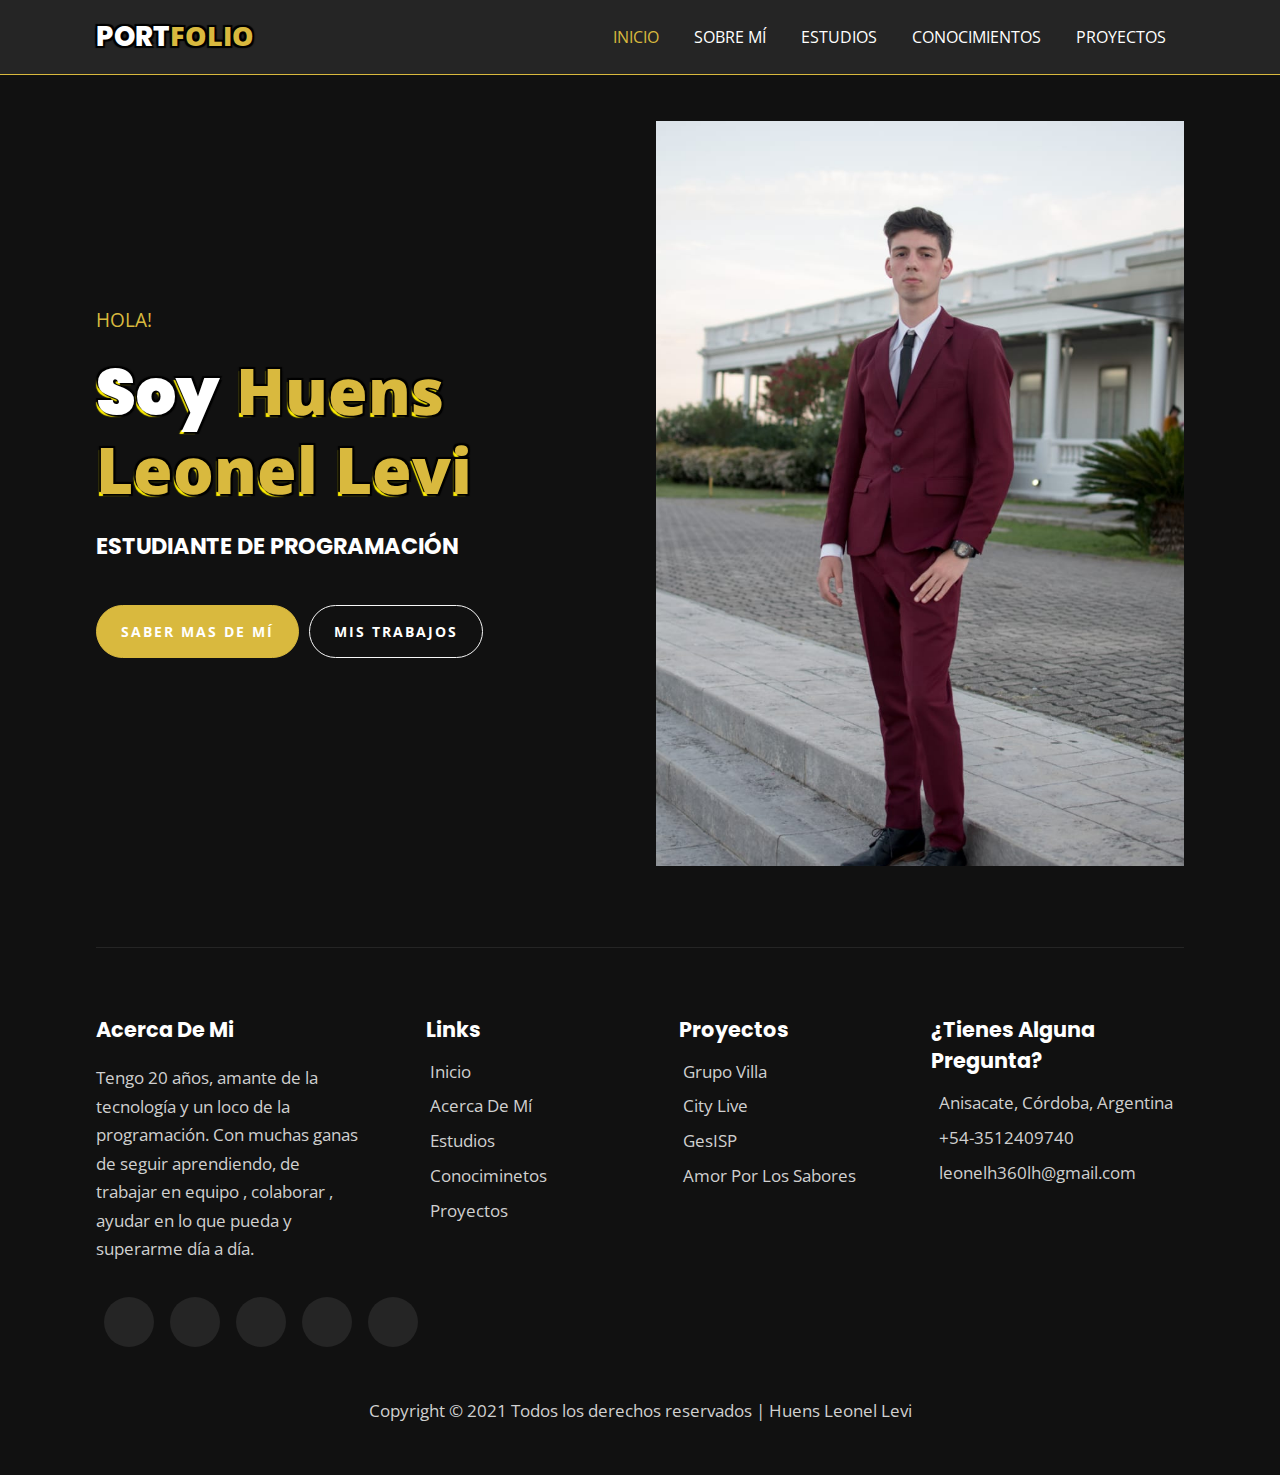
<file: index.html>
<!DOCTYPE html>
<html>
  <head>
    <meta charset="utf-8">
    <meta http-equiv="X-UA-Compatible" content="IE=edge">
    <title>HUENS LEONEL LEVI</title>
    <link rel="icon" href="assets/ico.ico">
    <meta name="description" content="">
    <meta name="viewport" content="width=device-width, initial-scale=1">
    <!-- utility css  -->
    <link rel="stylesheet" href="css/utility.css">
    <!-- style css  -->
    <link rel = "stylesheet" href = "css/style.css">
    <!-- fontawesome  -->
    <link rel="stylesheet" href="https://cdnjs.cloudflare.com/ajax/libs/font-awesome/5.15.1/css/all.min.css" integrity="sha512-+4zCK9k+qNFUR5X+cKL9EIR+ZOhtIloNl9GIKS57V1MyNsYpYcUrUeQc9vNfzsWfV28IaLL3i96P9sdNyeRssA==" crossorigin="anonymous" />
    <!--  fonts -->
    <link href="https://fonts.googleapis.com/css2?family=Open+Sans:wght@300;400;600;700;800&family=Poppins:wght@200;300;400;500;600;700;800;900&display=swap" rel="stylesheet">
    <!-- icon -->
    <link rel="icon" href="img/ico.ico">
    <style>
      #nav-inicio{
        color: var(--green);
      }
    </style>
  </head>
  <body>
    
    <!-- navbar section -->
    <nav class = "navbar">
      <div class = "container">
        <div class = "brand-and-toggler">
          <a href = "index.html" class = "navbar-brand">Port<span>folio</span></a>
          <button type = "button" class = "navbar-toggler" id = "navbar-toggler">
            <span>
              <i class = "fas fa-bars"></i>
            </span>
          </button>
        </div>

        <div class = "navbar-collapse">
          <ul class = "navbar-nav">
            <li class = "nav-item nav-active">
              <a href = "index.html" class = "nav-link" id="nav-inicio">Inicio</a>
            </li>
            <li class = "nav-item">
              <a href = "about.html" class = "nav-link" id="nav-about">Sobre mí</a>
            </li>
            <li class = "nav-item">
              <a href = "resume.html" class = "nav-link" id="nav-resume">Estudios</a>
            </li>
            <li class = "nav-item">
              <a href = "skills.html" class = "nav-link" id="nav-shills">Conocimientos</a>
            </li>
            <li class = "nav-item">
              <a href = "projects.html" class = "nav-link" id="nav-projects">Proyectos</a>
            </li>
          </ul>
        </div>
      </div>
    </nav>
    <!-- end of navbar section -->



    <!-- home page -->
    <section class = "home container">
      <div class = "row">
        <div class = "row-left">
          <h3>Hola!</h3>
          <h1>soy<span> Huens Leonel Levi </span></h1>
          <h2>Estudiante de programación</h2>
          <div class = "home-pg-btn">
            <button type = "button" class = "btn">
              <a href="about.html">Saber mas de mí</a>
            </button>
            <button type = "button" class = "btn" id="mistrabajos">
              <a href="projects.html">MIS TRABAJOS</a>
            </button>
          </div>
        </div>

        <div class = "row-right">
          <div class = "img-border">
            <div class = "img-container">
              <img src = "img/mifoto.png" alt = "Mi Foto">
            </div>
          </div>
        </div>
      </div>
    </section>
    <!-- end of home  -->
    

    <!-- footer -->
    <footer class = "footer container">
      <div class = "row">
        <div class = "col">
          <h3 class = "footer-title">Acerca de mi</h3>
          <p class = "text">Tengo 20 años, amante de la tecnología y  un loco de la programación. Con muchas ganas de seguir aprendiendo, de trabajar en equipo , colaborar , ayudar en lo que pueda y superarme día a día.</p>
          <div class = "social-links">
            <a href = "https://www.facebook.com/leoo.huens"  target="_BLANK"><i class = "fab fa-facebook"></i></a>
            <a href = "https://www.instagram.com/leo_huens/"  target="_BLANK"><i class = "fab fa-instagram"></i></a>
            <a href = "https://www.linkedin.com/in/leonel-huens-67548a1bb"  target="_BLANK"><i class = "fab fa-linkedin"></i></a>
            <a href = "https://api.whatsapp.com/send?phone=5493512409740" target="_BLANK"><i class = "fab fa-whatsapp"></i></a>
            <a href = "mailto:leonelh360lh@gmail.com"  target="_BLANK"><i class = "far fa-envelope"></i></a>
          </div>
        </div>

        <div class = "col">
          <h3 class = "footer-title">links</h3>
          <div class = "footer-links">
            <a href = "index.html" class = "text">
              <i class = "fas fa-long-arrow-alt-right"></i>
              Inicio
            </a>
            <a href = "about.html" class = "text">
              <i class = "fas fa-long-arrow-alt-right"></i>
              Acerca de mí
            </a>
            <a href = "resume.html" class = "text">
              <i class = "fas fa-long-arrow-alt-right"></i>
              Estudios
            </a>
            <a href = "skills.html" class = "text">
              <i class = "fas fa-long-arrow-alt-right"></i>
              Conociminetos
            </a>
            <a href = "projects.html" class = "text">
              <i class = "fas fa-long-arrow-alt-right"></i>
              Proyectos
            </a>
          </div>
        </div>

        <div class = "col">
          <h3 class = "footer-title">Proyectos</h3>
          <div class = "footer-links">
            <a href = "grupovilla.html" class = "text" target="_BLANK">
              <i class = "fas fa-long-arrow-alt-right"></i>
              Grupo Villa
            </a>
            <a href = "citylive.html" class = "text" target="_BLANK">
              <i class = "fas fa-long-arrow-alt-right"></i>
              City Live
            </a>
            <a href = "gesISP.html" class = "text" target="_BLANK">
              <i class = "fas fa-long-arrow-alt-right"></i>
              GesISP
            </a>
            <a href = "amorporlossabores.html" class = "text" target="_BLANK">
              <i class = "fas fa-long-arrow-alt-right"></i>
              Amor por los sabores
            </a>
          </div>
        </div>

        <div class = "col">
          <h3 class = "footer-title">¿Tienes alguna pregunta?</h3>
          <div>
            <span>
              <i class = "fas fa-map-marker-alt"></i>
            </span>
            <span class = "text">Anisacate, Córdoba, Argentina</span>
          </div>

          <div>
            <span>
              <i class = "fas fa-phone"></i>
            </span>
            <span class = "text">+54-3512409740</span>
          </div>

          <div>
            <span>
              <i class = "fas fa-envelope"></i>
            </span>
            <span class = "text">leonelh360lh@gmail.com</span>
          </div>
        </div>
      </div>

      <div class = "footer-text">
        <p class = "text">Copyright &copy; 2021 Todos los derechos reservados | Huens Leonel Levi </p>
      </div>
    </footer>
    <!-- end of footer -->



    <!-- custom js  -->
    <script src="js/script.js"></script>
  </body>
</html>
</file>
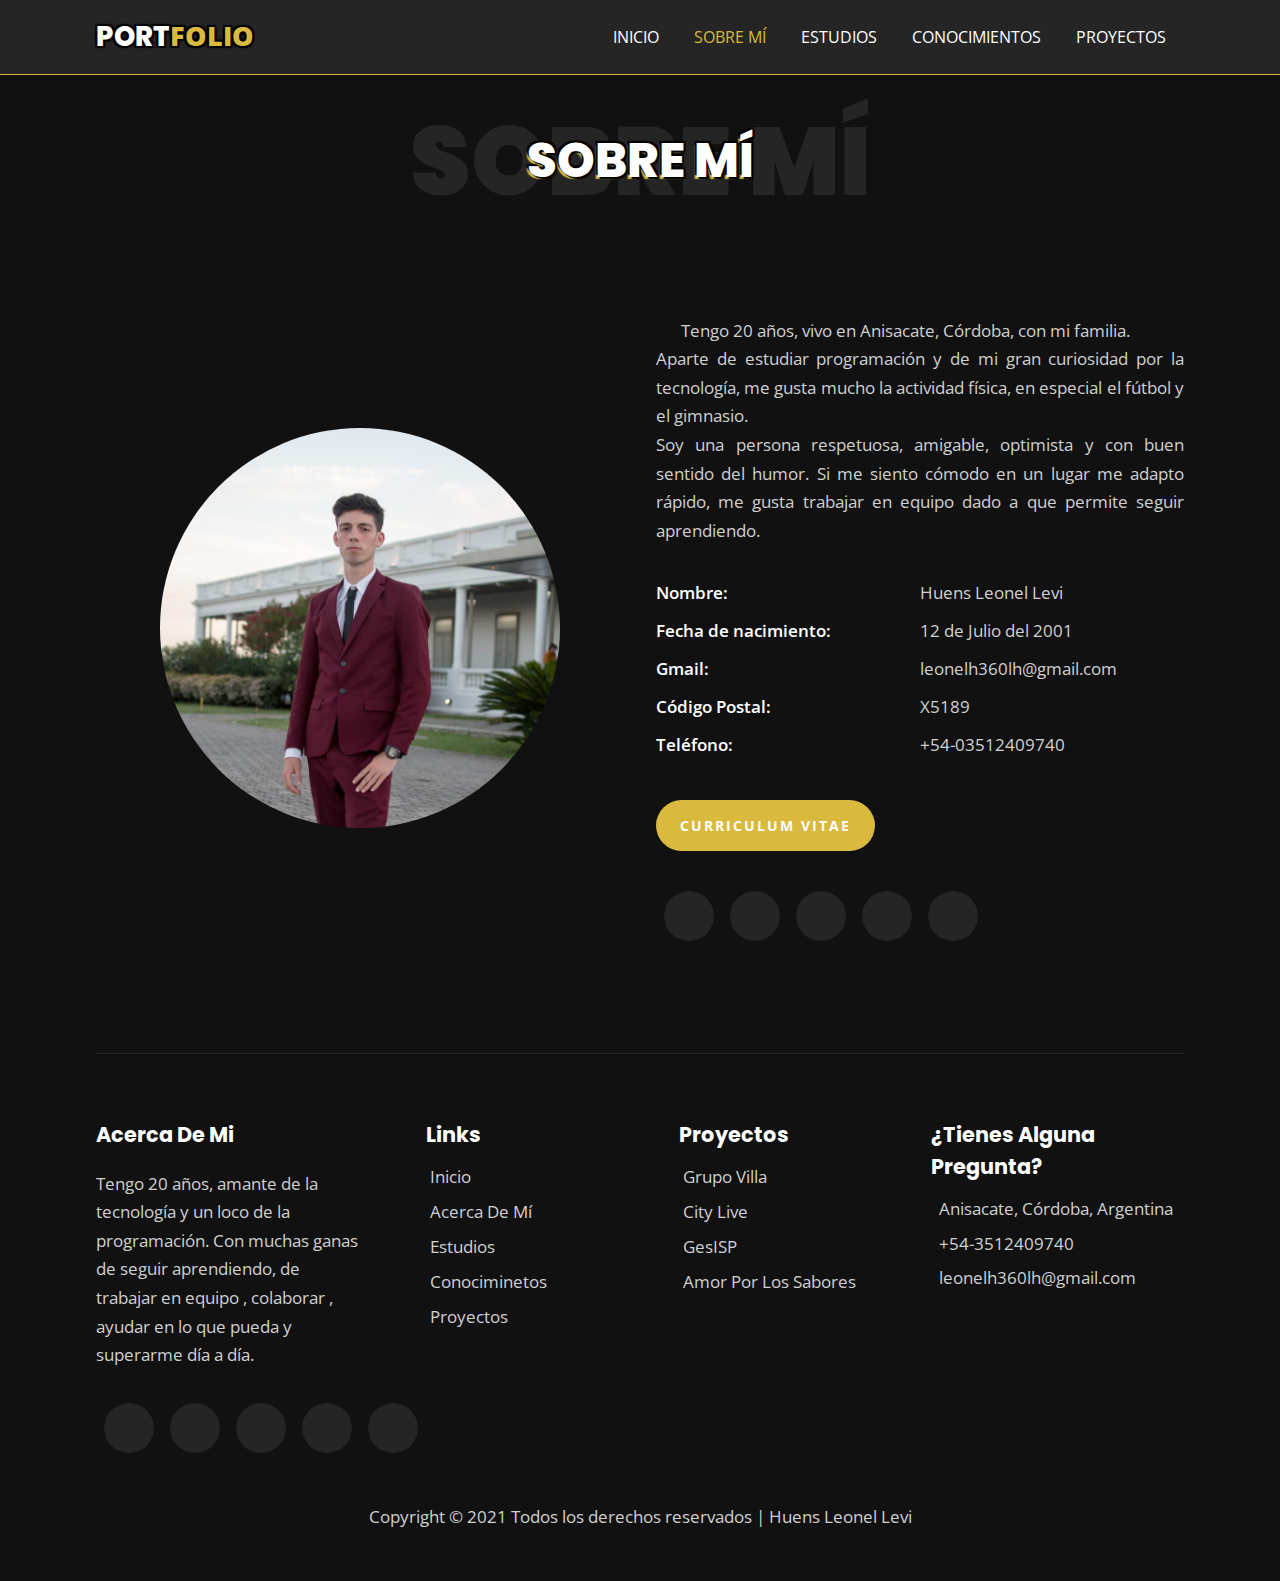
<file: about.html>
<!DOCTYPE html>
<html>
  <head>
    <meta charset="utf-8">
    <meta http-equiv="X-UA-Compatible" content="IE=edge">
    <title>HUENS LEONEL LEVI</title>
    <meta name="description" content="">
    <meta name="viewport" content="width=device-width, initial-scale=1">
    <!-- utility css file -->
    <link rel="stylesheet" href="css/utility.css">
    <!-- style css file -->
    <link rel = "stylesheet" href = "css/style.css">
    <!-- fontawesome cdn -->
    <link rel="stylesheet" href="https://cdnjs.cloudflare.com/ajax/libs/font-awesome/5.15.1/css/all.min.css" integrity="sha512-+4zCK9k+qNFUR5X+cKL9EIR+ZOhtIloNl9GIKS57V1MyNsYpYcUrUeQc9vNfzsWfV28IaLL3i96P9sdNyeRssA==" crossorigin="anonymous" />
    <!-- google fonts -->
    <link href="https://fonts.googleapis.com/css2?family=Open+Sans:wght@300;400;600;700;800&family=Poppins:wght@200;300;400;500;600;700;800;900&display=swap" rel="stylesheet">
    <!-- icon -->
    <link rel="icon" href="img/ico.ico">
    <style>
      #nav-about{
        color: var(--green);
      }
    </style>
  </head>
  <body>
    
    <!-- navbar section -->
    <nav class = "navbar">
      <div class = "container">
        <div class = "brand-and-toggler">
          <a href = "index.html" class = "navbar-brand">Port<span>folio</span></a>
          <button type = "button" class = "navbar-toggler" id = "navbar-toggler">
            <span>
              <i class = "fas fa-bars"></i>
            </span>
          </button>
        </div>

        <div class = "navbar-collapse">
          <ul class = "navbar-nav">
            <li class = "nav-item nav-active">
              <a href = "index.html" class = "nav-link" id="nav-inicio">Inicio</a>
            </li>
            <li class = "nav-item">
              <a href = "about.html" class = "nav-link" id="nav-about">Sobre mí</a>
            </li>
            <li class = "nav-item">
              <a href = "resume.html" class = "nav-link" id="nav-resume">Estudios</a>
            </li>
            <li class = "nav-item">
              <a href = "skills.html" class = "nav-link" id="nav-shills">Conocimientos</a>
            </li>
            <li class = "nav-item">
              <a href = "projects.html" class = "nav-link" id="nav-projects">Proyectos</a>
            </li>
          </ul>
        </div>
      </div>
    </nav>
    <!-- end of navbar section -->

    <!-- about  -->
    <section class = "about container">
      <div class = "title">
        <h2>SOBRE MÍ</h2>
        <div>
          <h2>SOBRE MÍ</h2>
        </div>
      </div>

      <div class = "row">
        <div class = "row-left">
          <img src = "img/mifoto.png" alt = "about photo">
        </div>

        <div class = "row-right">
          <p class = "text">Tengo 20 años, vivo en Anisacate, Córdoba, con mi familia.<br>  
            Aparte de estudiar programación y de mi gran curiosidad por la tecnología, me gusta mucho la actividad física, en especial el fútbol y el gimnasio.<br>
            Soy una persona respetuosa, amigable, optimista y con buen sentido del humor. Si me siento cómodo en un lugar me adapto rápido, me gusta trabajar en equipo dado a que permite seguir aprendiendo.<br></p>
          <div class = "about-content">
            <ul>
              <li class = "text">
                <span>Nombre: </span>
                <span>Huens Leonel Levi</span>
              </li>
              <li class = "text">
                <span>Fecha de nacimiento: </span>
                <span>12 de Julio del 2001</span>
              </li>
              <li class = "text">
                <span>Gmail: </span>
                <span>leonelh360lh@gmail.com</span>
              </li>
              <li class = "text">
                <span>Código Postal: </span>
                <span>X5189</span>
              </li>
              <li class = "text">
                <span>Teléfono: </span>
                <span>+54-03512409740</span>
              </li>
            </ul>
          </div>

          <button type = "button" class = "btn" >
            <a href="img/CV.pdf">Curriculum Vitae</a>
          </button>

          <div class = "social-links" >
            <a href = "https://www.facebook.com/leoo.huens" target="_BLANK" ><i class = "fab fa-facebook"></i></a>
            <a href = "https://www.instagram.com/leo_huens/" target="_BLANK" ><i class = "fab fa-instagram"></i></a>
            <a href = "https://www.linkedin.com/in/leonel-huens-67548a1bb" target="_BLANK" ><i class = "fab fa-linkedin"></i></a>
            <a href = "https://api.whatsapp.com/send?phone=5493512409740" target="_BLANK" ><i class = "fab fa-whatsapp"></i></a>
            <a href = "mailto:leonelh360lh@gmail.com" target="_BLANK" ><i class = "far fa-envelope"></i></a>
          </div>
        </div>

        </div>
      </div>
    </section>
    <!-- end of about  -->

    
    

    <!-- footer -->
    <footer class = "footer container">
      <div class = "row">
        <div class = "col">
          <h3 class = "footer-title">Acerca de mi</h3>
          <p class = "text">Tengo 20 años, amante de la tecnología y  un loco de la programación. Con muchas ganas de seguir aprendiendo, de trabajar en equipo , colaborar , ayudar en lo que pueda y superarme día a día.</p>
          <div class = "social-links">
            <a href = "https://www.facebook.com/leoo.huens"  target="_BLANK"><i class = "fab fa-facebook"></i></a>
            <a href = "https://www.instagram.com/leo_huens/"  target="_BLANK"><i class = "fab fa-instagram"></i></a>
            <a href = "https://www.linkedin.com/in/leonel-huens-67548a1bb"  target="_BLANK"><i class = "fab fa-linkedin"></i></a>
            <a href = "https://api.whatsapp.com/send?phone=5493512409740" target="_BLANK"><i class = "fab fa-whatsapp"></i></a>
            <a href = "mailto:leonelh360lh@gmail.com"  target="_BLANK"><i class = "far fa-envelope"></i></a>
          </div>
        </div>

        <div class = "col">
          <h3 class = "footer-title">links</h3>
          <div class = "footer-links">
            <a href = "index.html" class = "text">
              <i class = "fas fa-long-arrow-alt-right"></i>
              Inicio
            </a>
            <a href = "about.html" class = "text">
              <i class = "fas fa-long-arrow-alt-right"></i>
              Acerca de mí
            </a>
            <a href = "resume.html" class = "text">
              <i class = "fas fa-long-arrow-alt-right"></i>
              Estudios
            </a>
            <a href = "skills.html" class = "text">
              <i class = "fas fa-long-arrow-alt-right"></i>
              Conociminetos
            </a>
            <a href = "projects.html" class = "text">
              <i class = "fas fa-long-arrow-alt-right"></i>
              Proyectos
            </a>
          </div>
        </div>

        <div class = "col">
          <h3 class = "footer-title">Proyectos</h3>
          <div class = "footer-links">
            <a href = "grupovilla.html" class = "text" target="_BLANK">
              <i class = "fas fa-long-arrow-alt-right"></i>
              Grupo Villa
            </a>
            <a href = "citylive.html" class = "text" target="_BLANK">
              <i class = "fas fa-long-arrow-alt-right"></i>
              City Live
            </a>
            <a href = "gesISP.html" class = "text" target="_BLANK">
              <i class = "fas fa-long-arrow-alt-right"></i>
              GesISP
            </a>
            <a href = "amorporlossabores.html" class = "text" target="_BLANK">
              <i class = "fas fa-long-arrow-alt-right"></i>
              Amor por los sabores
            </a>
          </div>
        </div>

        <div class = "col">
          <h3 class = "footer-title">¿Tienes alguna pregunta?</h3>
          <div>
            <span>
              <i class = "fas fa-map-marker-alt"></i>
            </span>
            <span class = "text">Anisacate, Córdoba, Argentina</span>
          </div>

          <div>
            <span>
              <i class = "fas fa-phone"></i>
            </span>
            <span class = "text">+54-3512409740</span>
          </div>

          <div>
            <span>
              <i class = "fas fa-envelope"></i>
            </span>
            <span class = "text">leonelh360lh@gmail.com</span>
          </div>
        </div>
      </div>

      <div class = "footer-text">
        <p class = "text">Copyright &copy; 2021 Todos los derechos reservados | Huens Leonel Levi </p>
      </div>
    </footer>
    <!-- end of footer -->


    <!-- custom js file -->
    <script src="js/script.js"></script>
  </body>
</html>
</file>
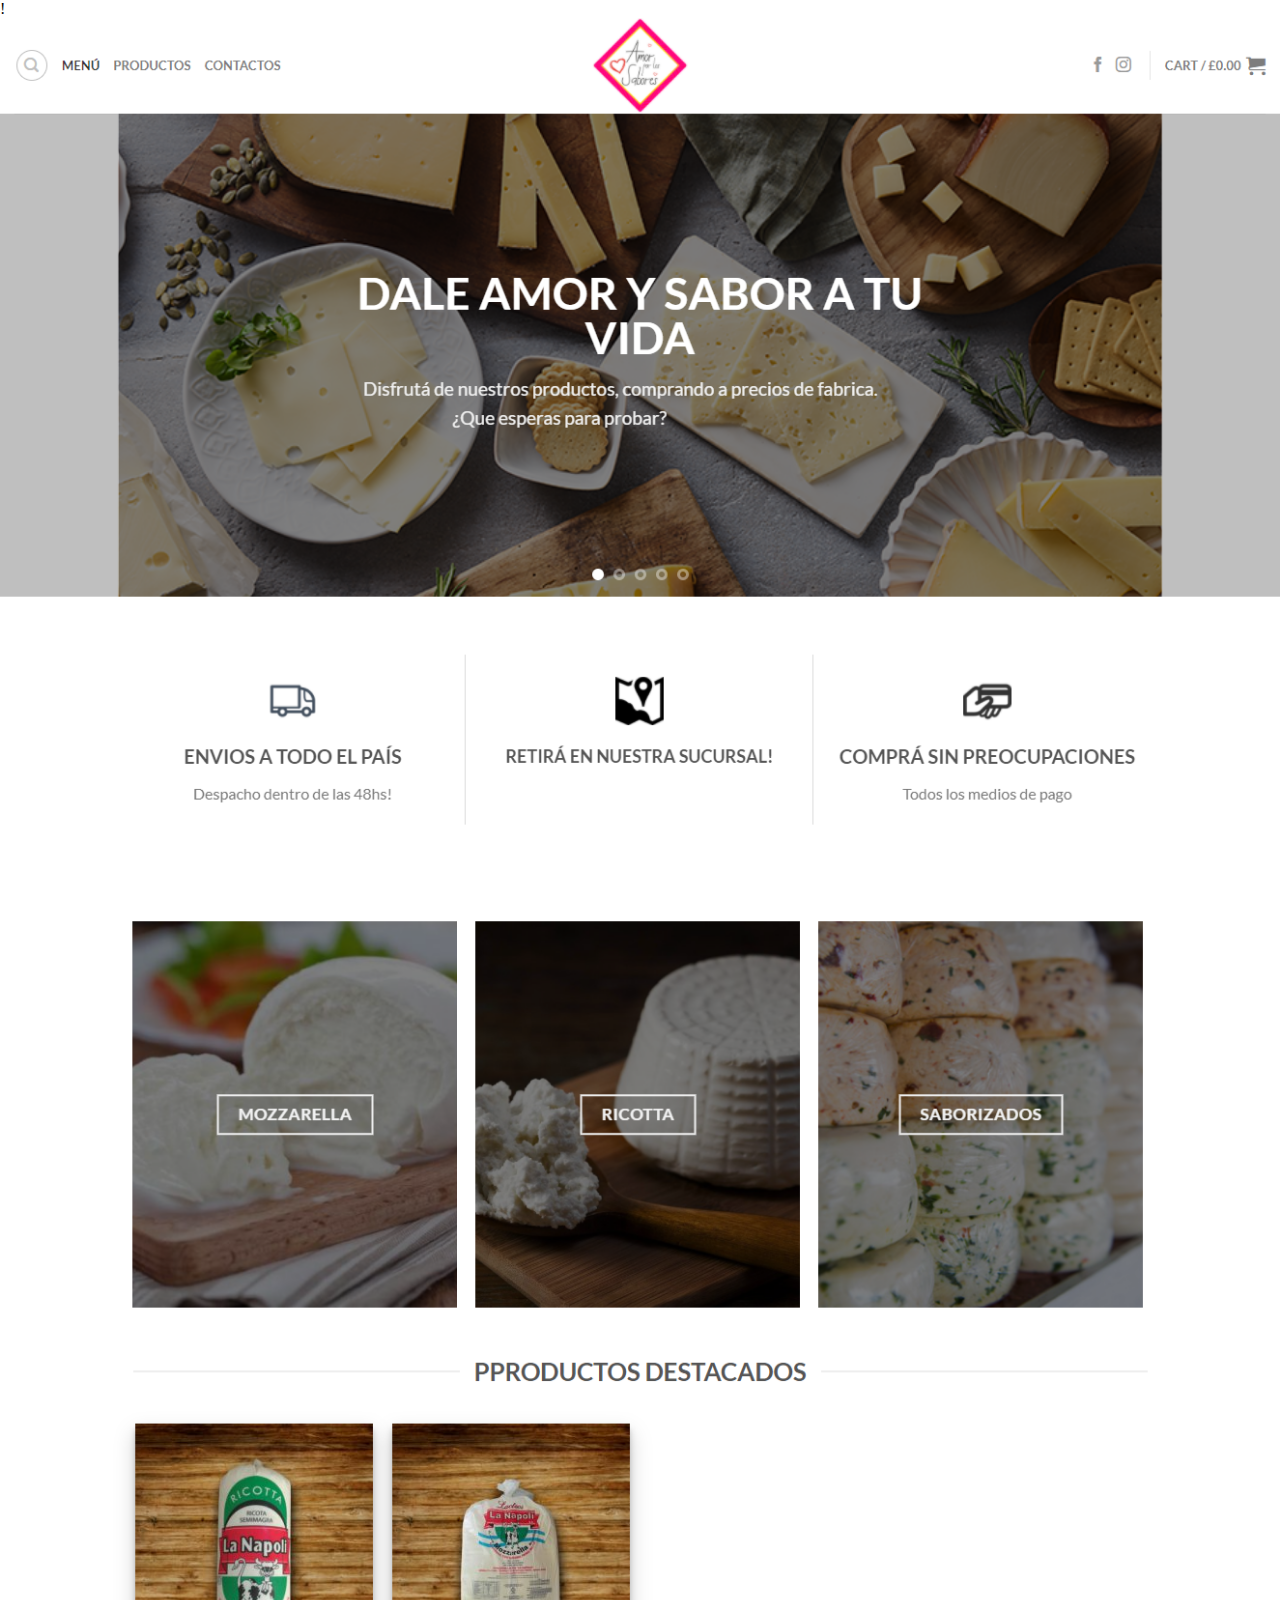
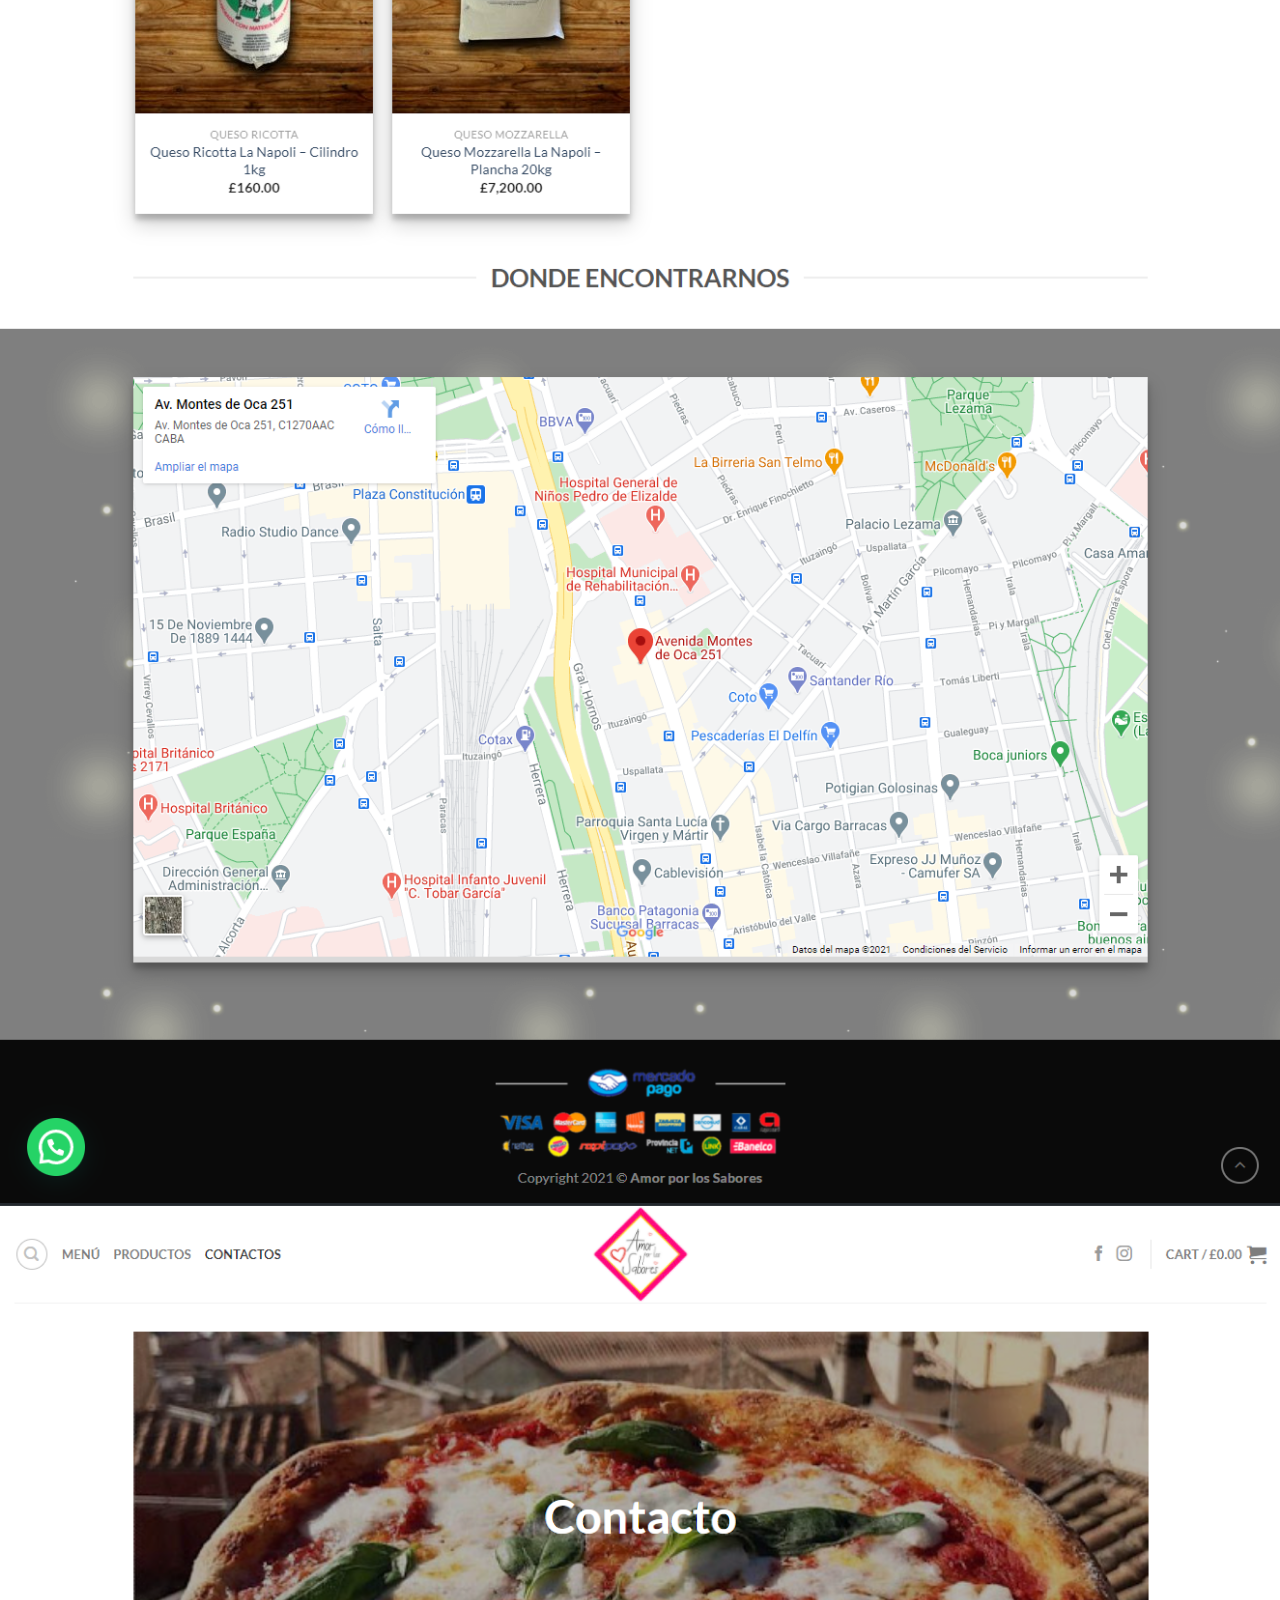
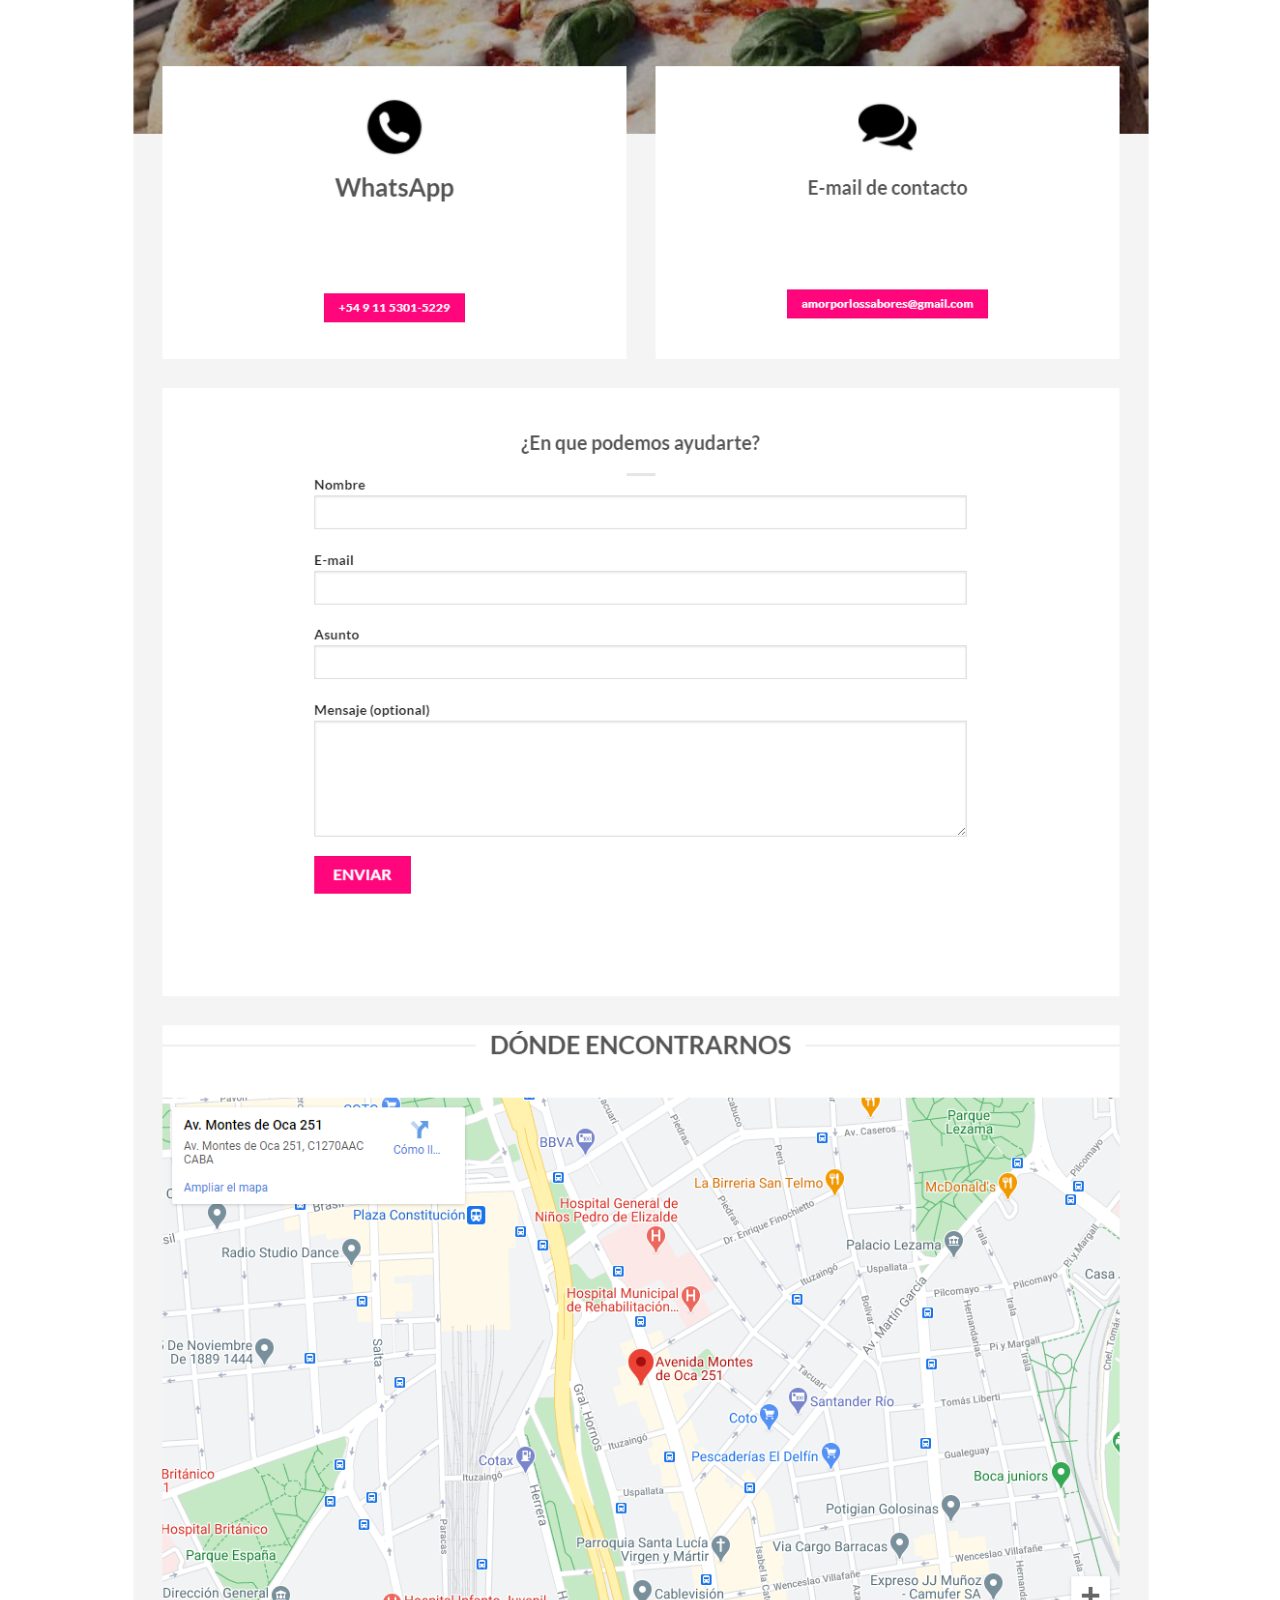
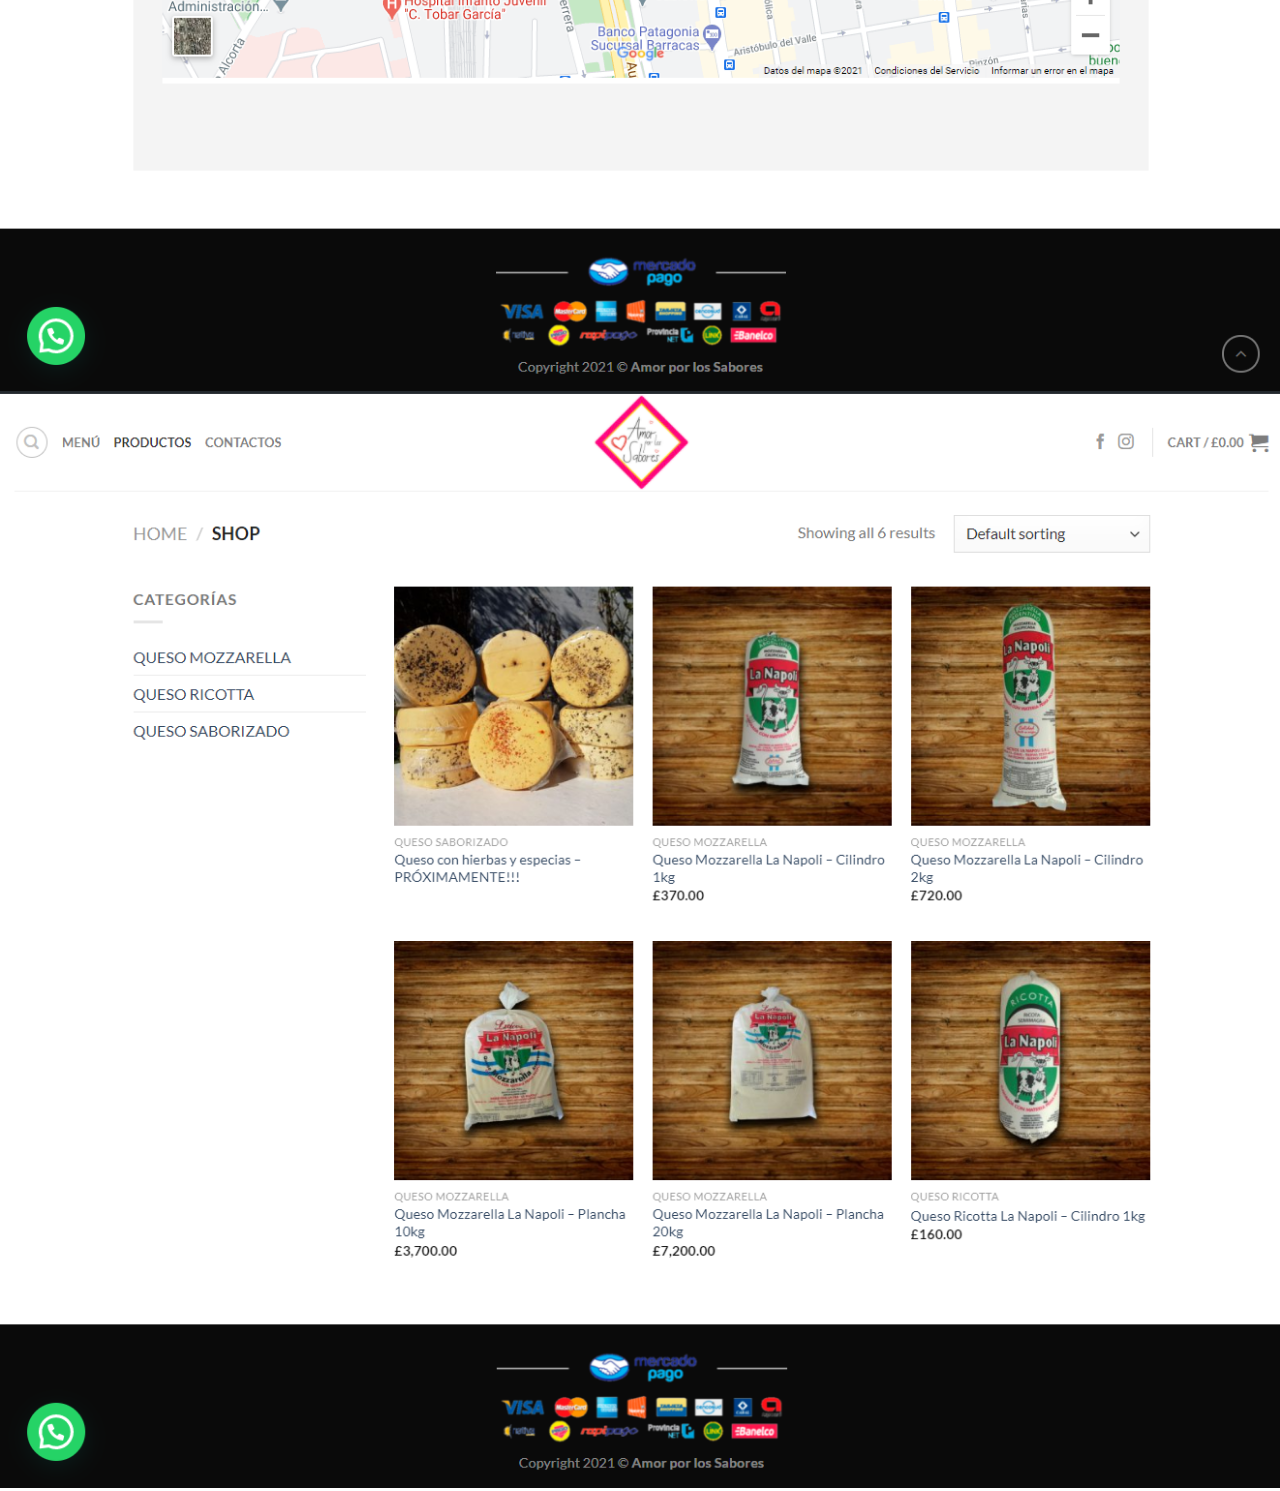
<file: amorporlossabores.html>
!<!DOCTYPE html>
<html lang="es">
    <head>
        <title>Amor por los sabores</title>
        <meta charset="UTF-8">
        <meta name="viewport" content="width=device-width, initial-scale=1">
        <style>
            *{
                margin: 0;
                padding: 0;
            }
            img{
                max-width: 100%;
            }
        </style>
    </head>
    <body>
            <picture>
                <img src="img/amorporlossabores1.png" alt="">
                <img src="img/amorporlossabores2.png" alt="">
                <img src="img/amorporlossabores3.png" alt="">
            </picture>
    </body>
</html>
</file>
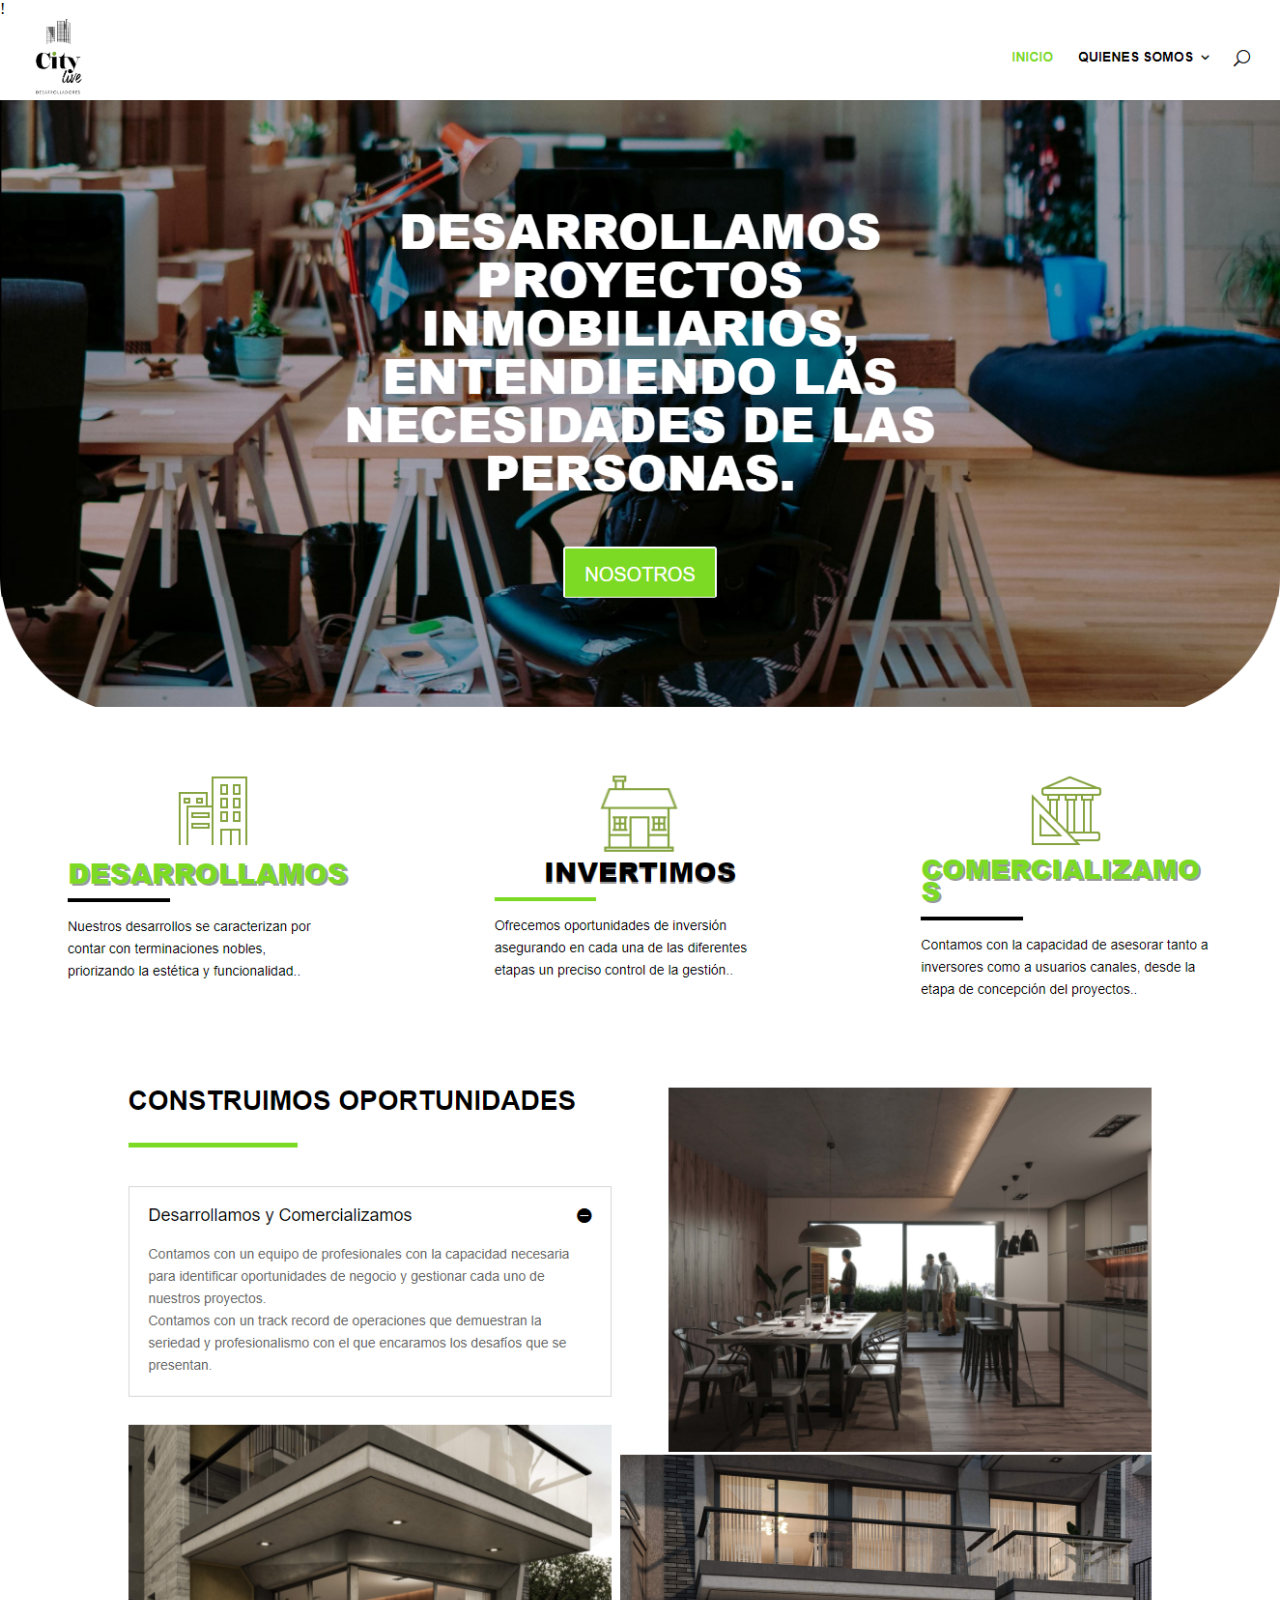
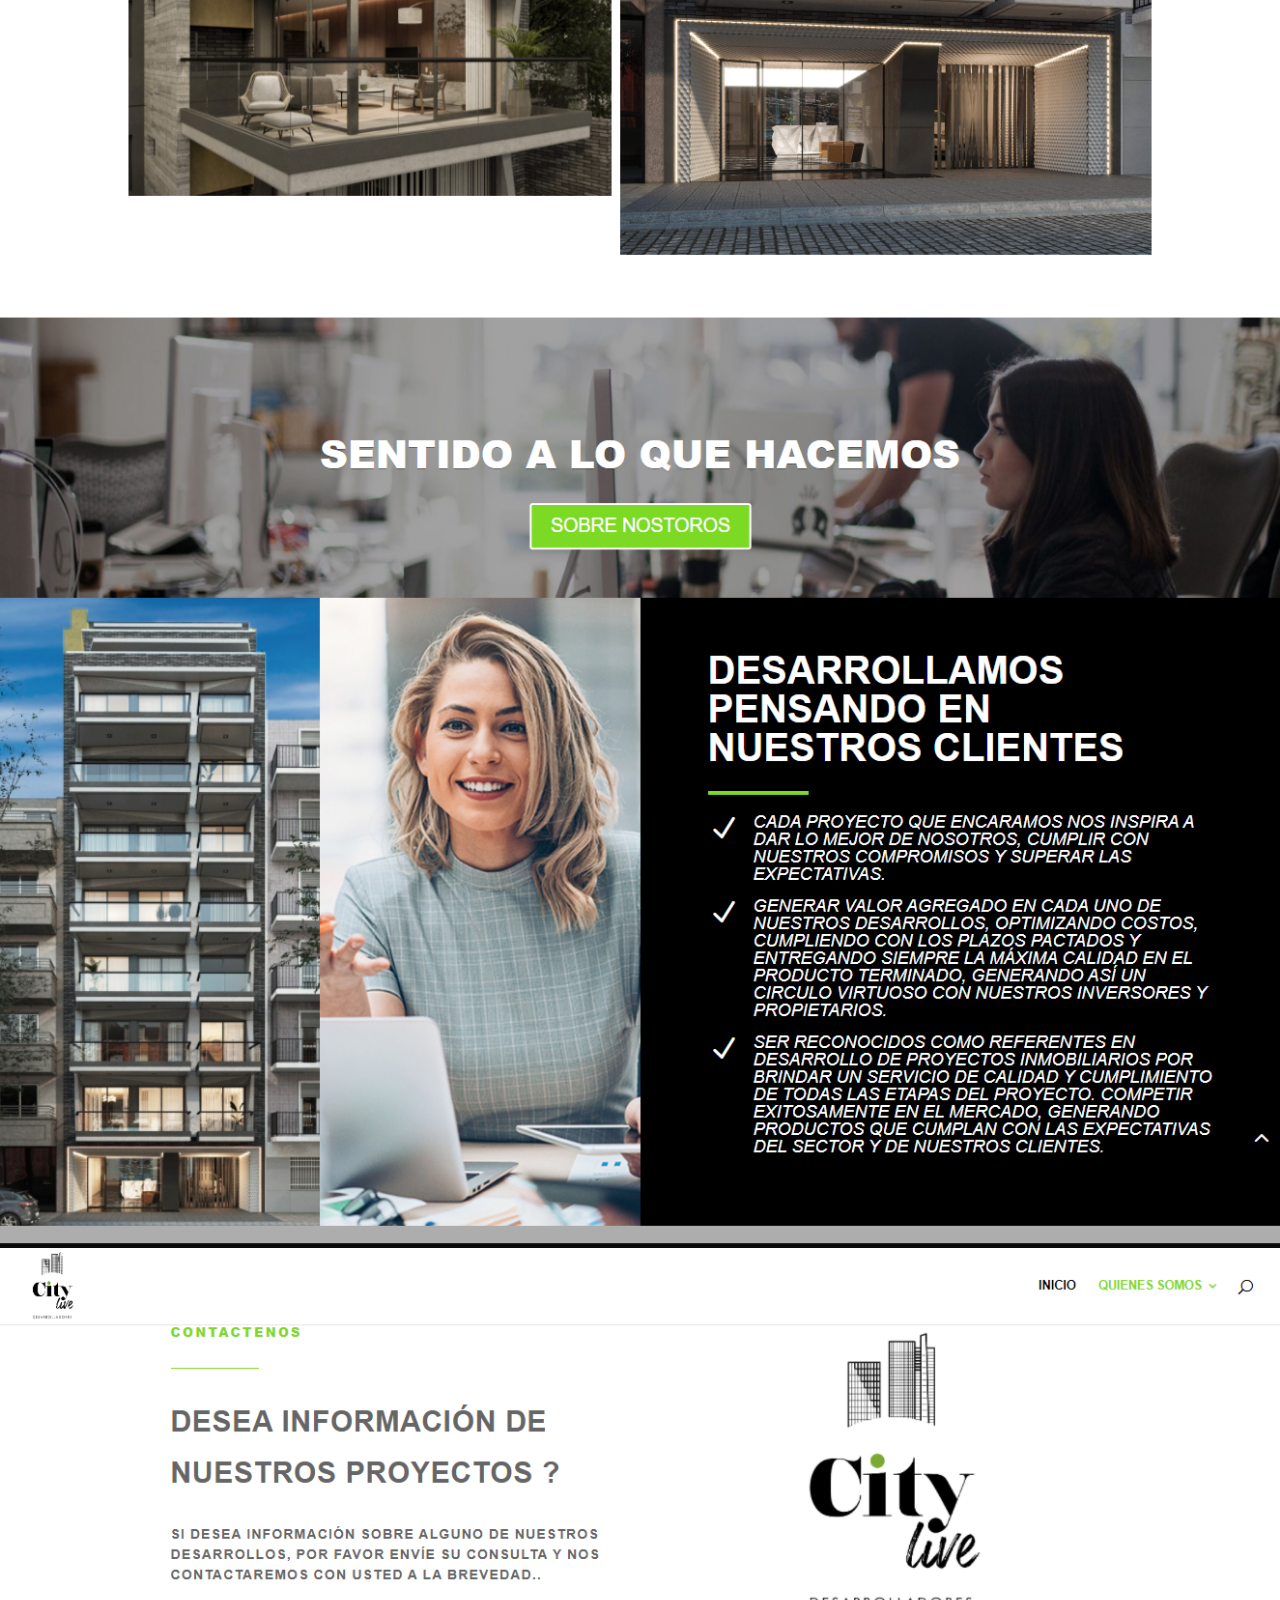
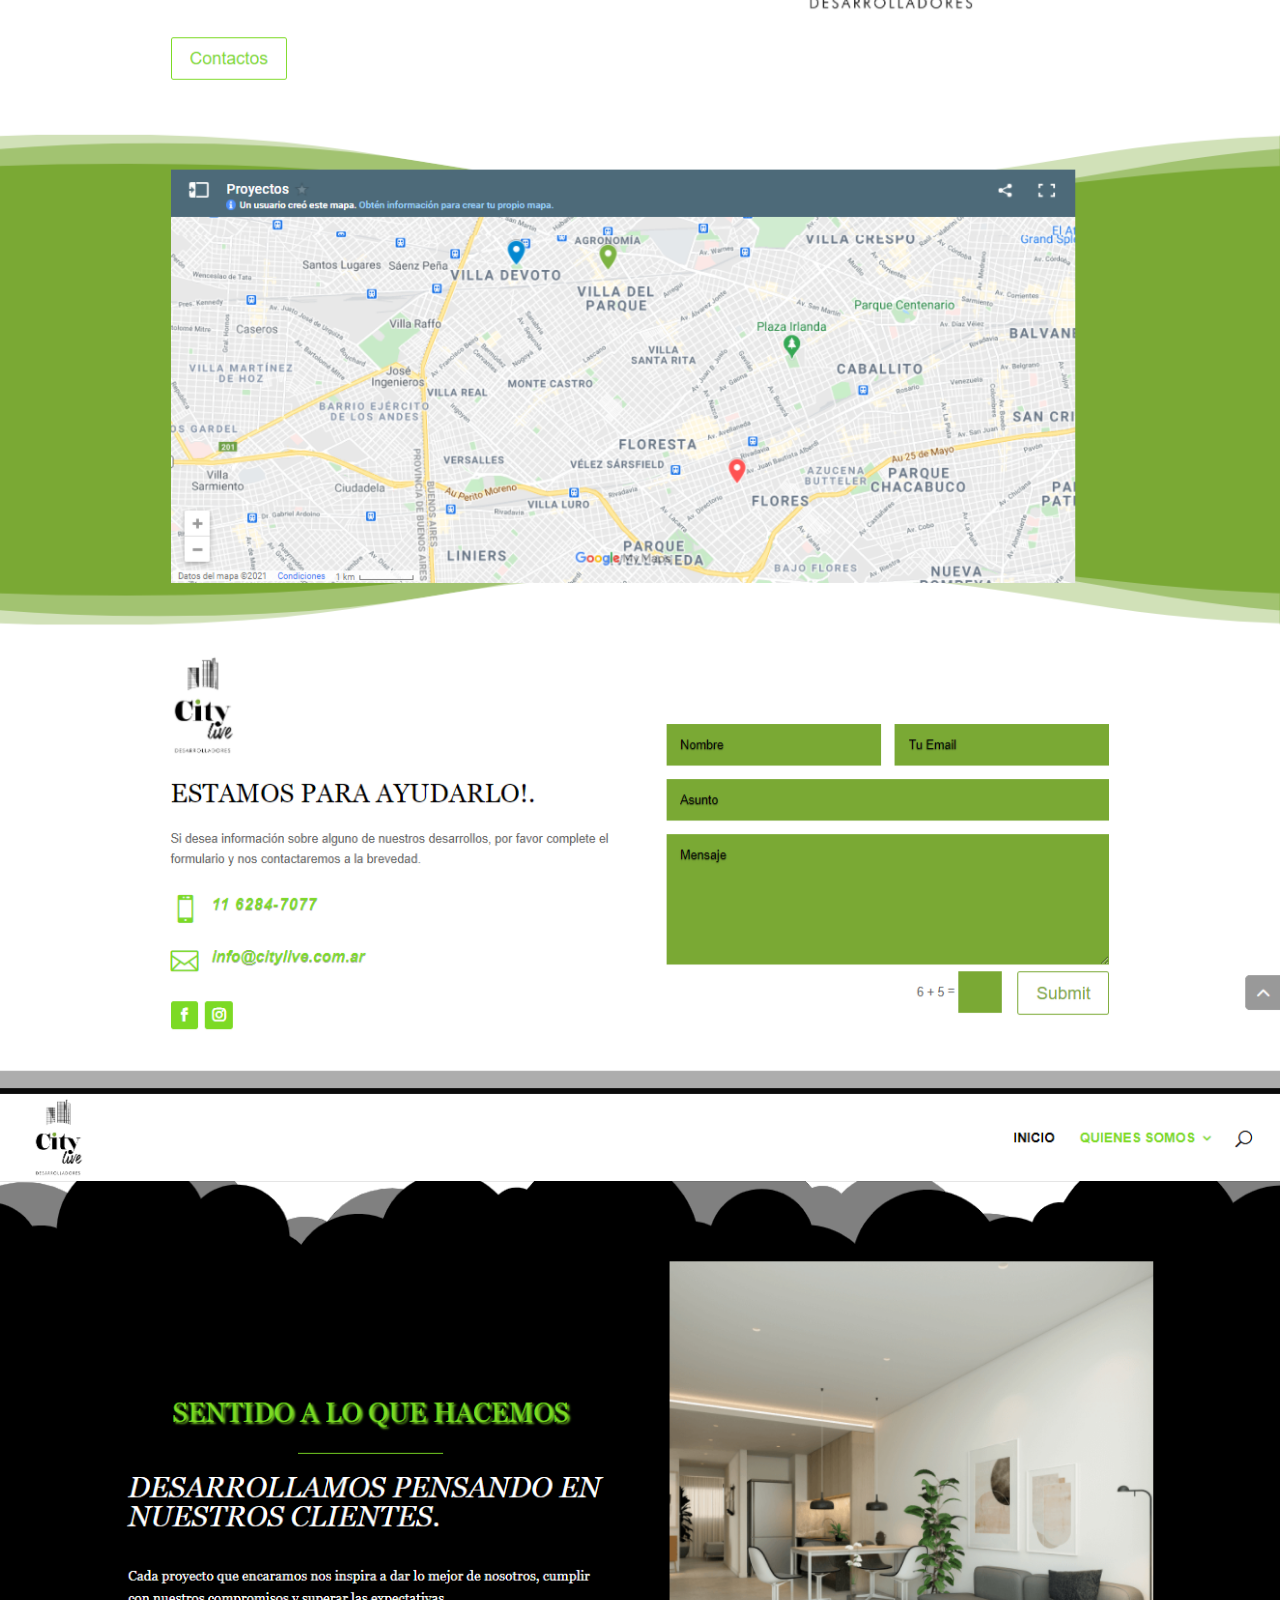
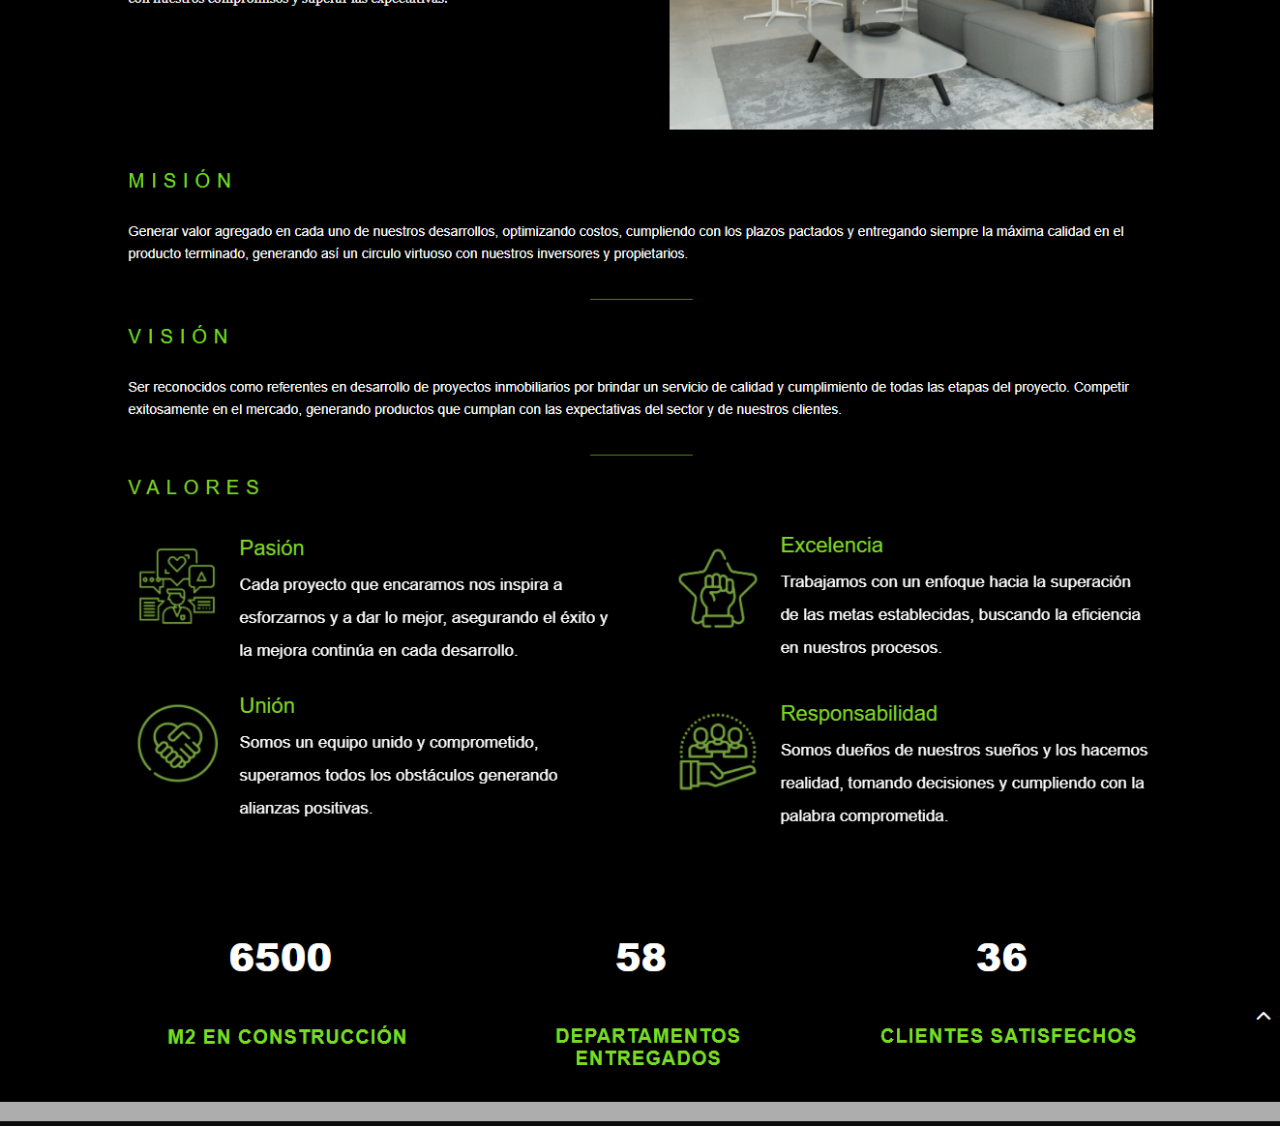
<file: citylive.html>
!<!DOCTYPE html>
<html lang="en">
    <head>
        <title>City Live</title>
        <meta charset="UTF-8">
        <meta name="viewport" content="width=device-width, initial-scale=1">
        <style>
            *{
                margin: 0;
                padding: 0;
            }
            img{
                max-width: 100%;
            }
        </style>
    </head>
    <body>
            <picture>
                <img src="img/citylive1.png" alt="">
                <img src="img/citylive2.png" alt="">
                <img src="img/citylive3.png" alt="">
            </picture>
    </body>
</html>
</file>
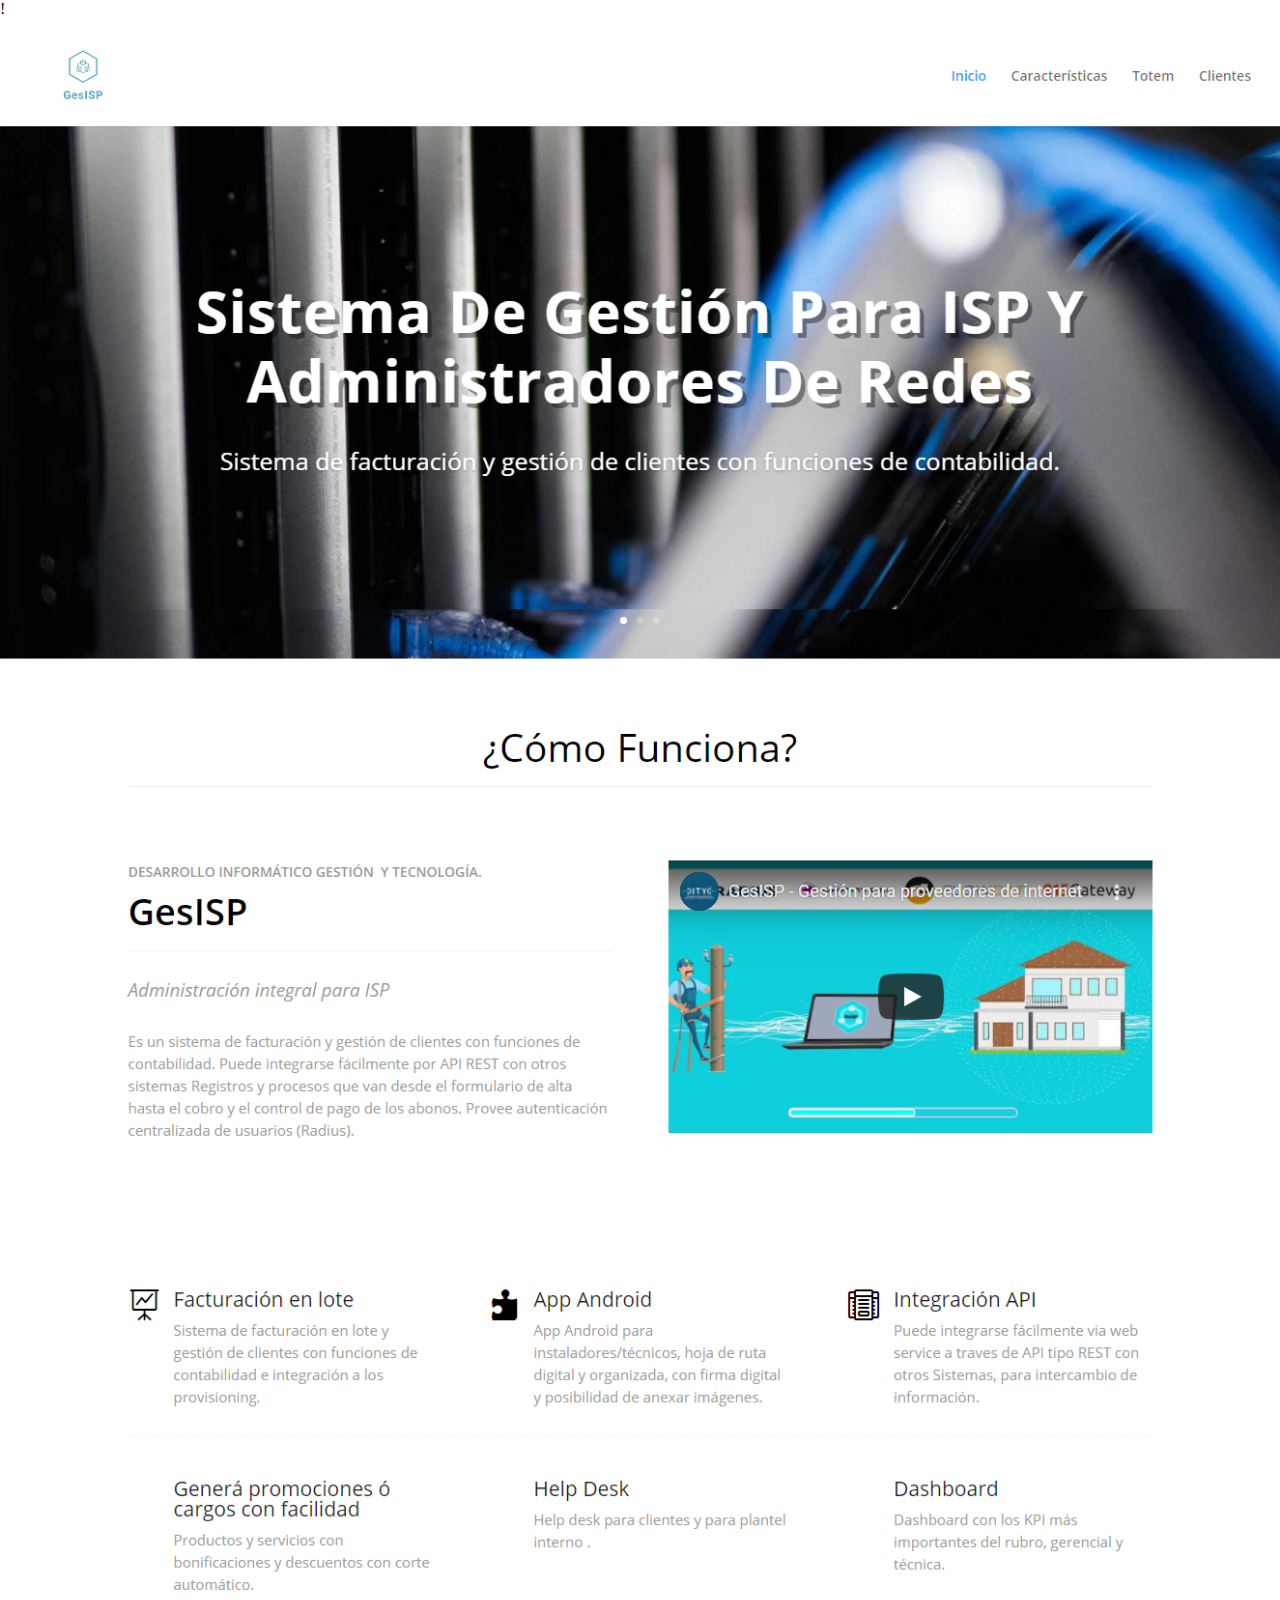
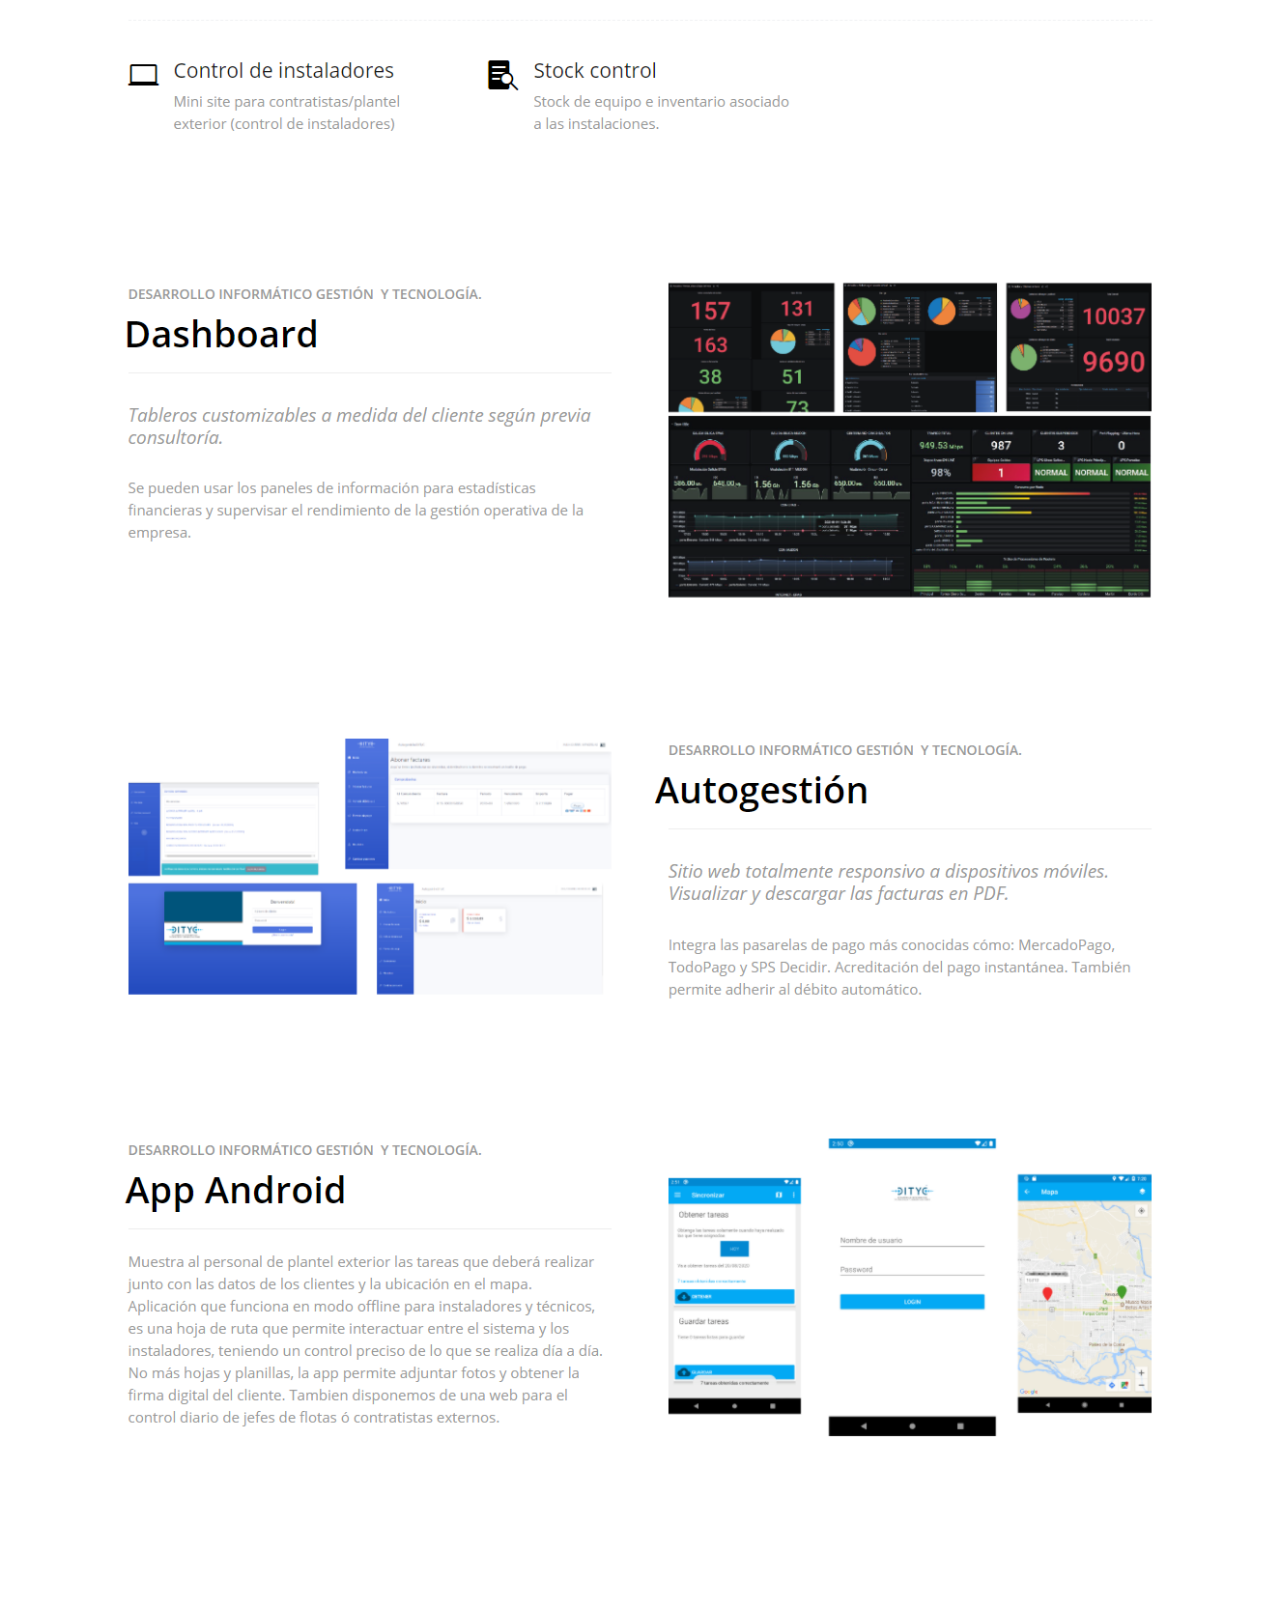
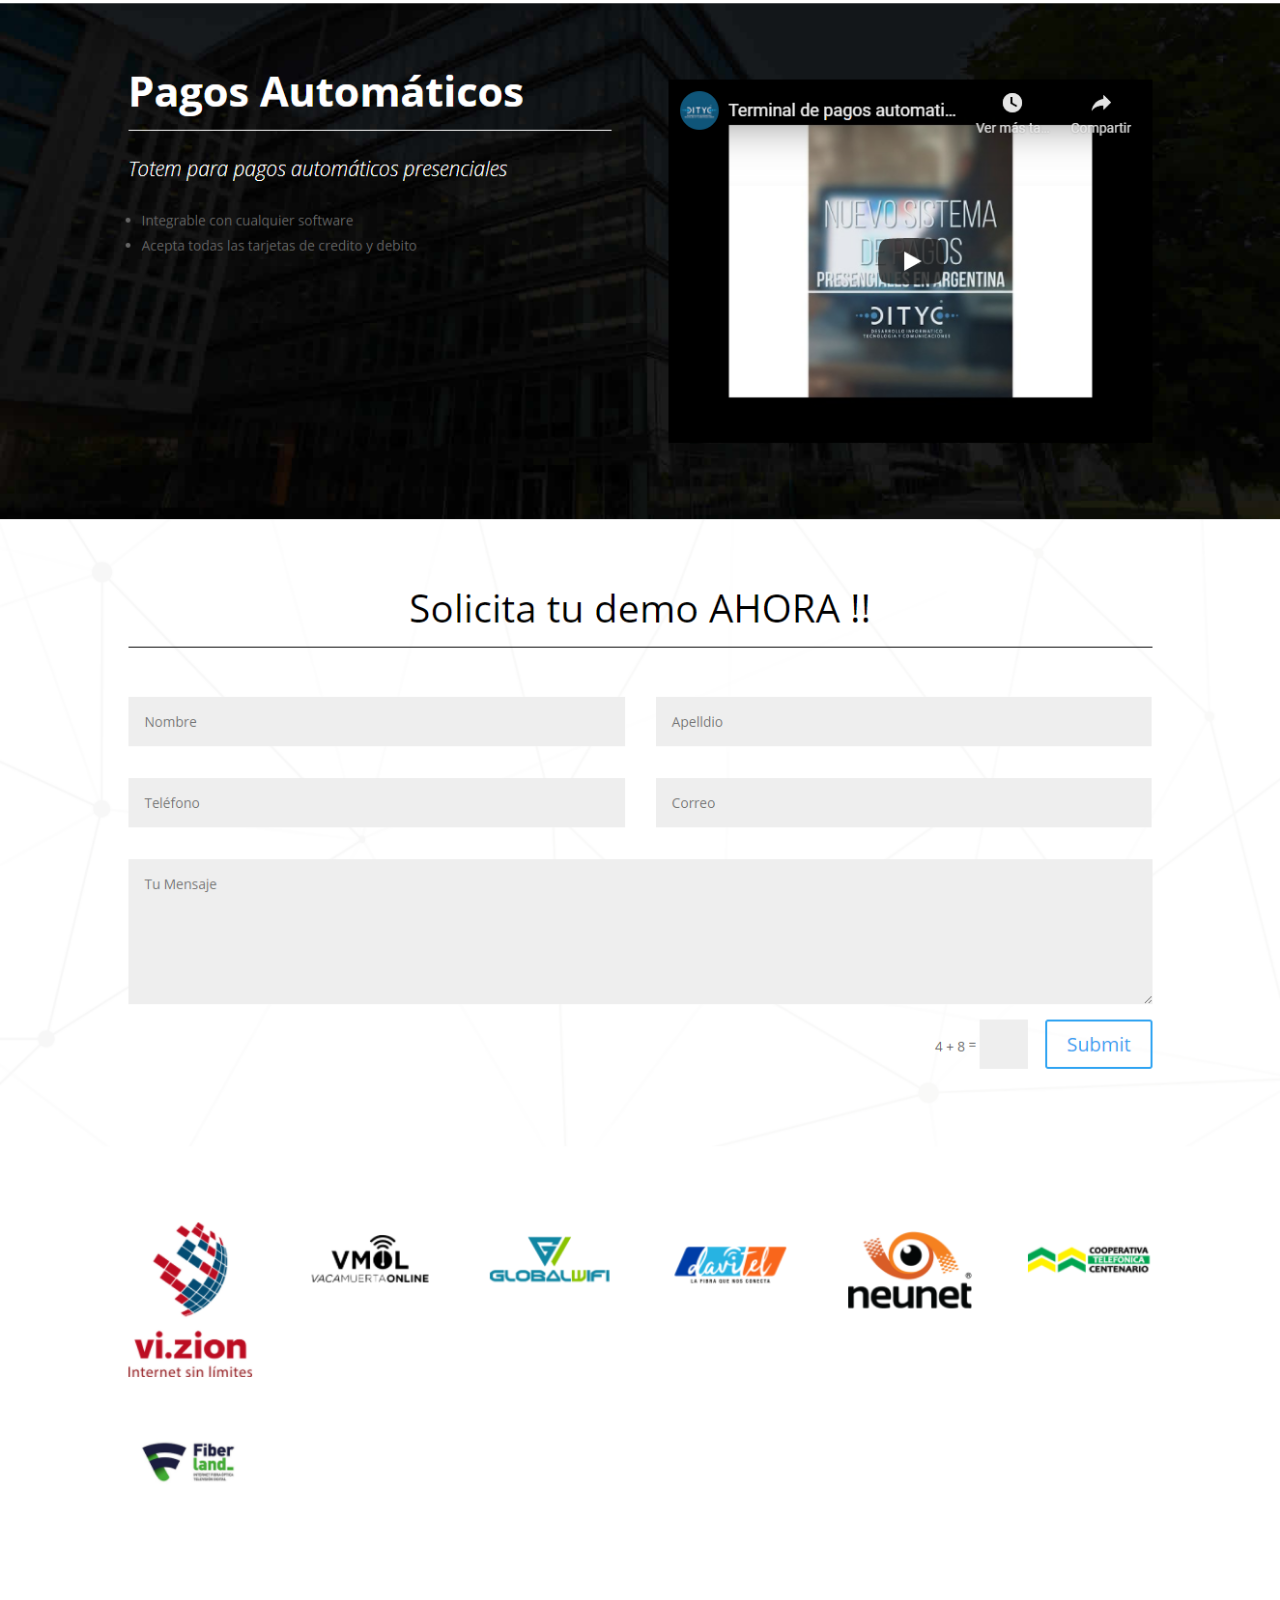
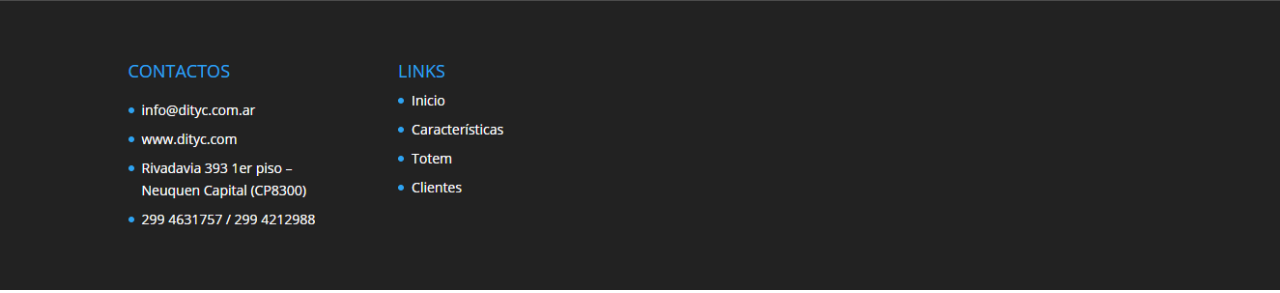
<file: gesISP.html>
!<!DOCTYPE html>
<html lang="en">
    <head>
        <title>GesISP</title>
        <meta charset="UTF-8">
        <meta name="viewport" content="width=device-width, initial-scale=1">
        <style>
            *{
                margin: 0;
                padding: 0;
            }
            img{
                max-width: 100%;
            }
        </style>
    </head>
    <body>
            <picture>
                <img src="img/gesISP1.png" alt="">
            </picture>
    </body>
</html>
</file>
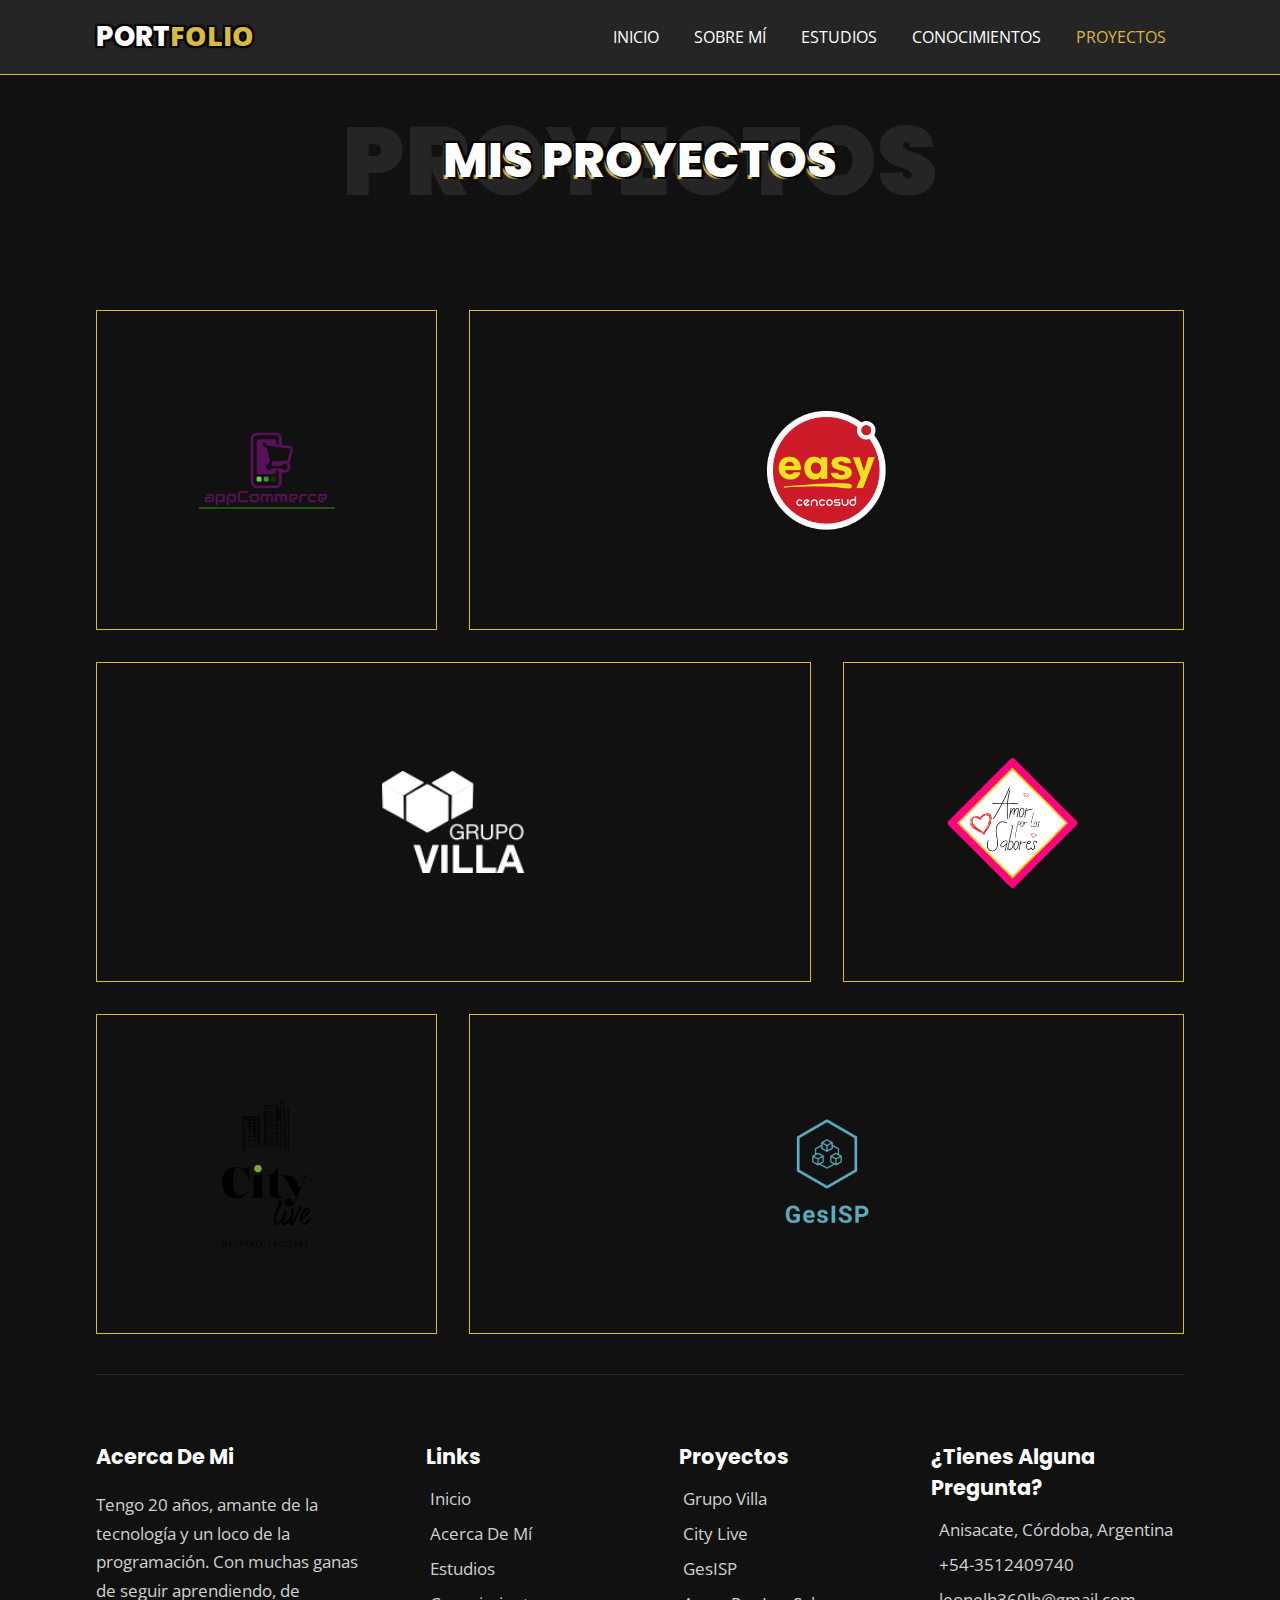
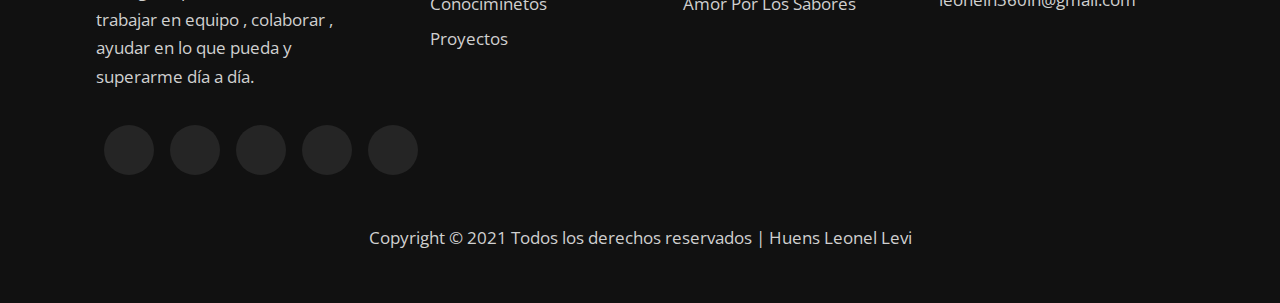
<file: projects.html>
<!DOCTYPE html>
<html>
  <head>
    <meta charset="utf-8">
    <meta http-equiv="X-UA-Compatible" content="IE=edge">
    <title>HUENS LEONEL LEVI</title>
    <meta name="description" content="">
    <meta name="viewport" content="width=device-width, initial-scale=1">
    <!-- utility css  -->
    <link rel="stylesheet" href="css/utility.css">
    <!-- style css  -->
    <link rel = "stylesheet" href = "css/style.css">
    <!-- fontawesome  -->
    <link rel="stylesheet" href="https://cdnjs.cloudflare.com/ajax/libs/font-awesome/5.15.1/css/all.min.css" integrity="sha512-+4zCK9k+qNFUR5X+cKL9EIR+ZOhtIloNl9GIKS57V1MyNsYpYcUrUeQc9vNfzsWfV28IaLL3i96P9sdNyeRssA==" crossorigin="anonymous" />
    <!-- fonts  -->
    <link href="https://fonts.googleapis.com/css2?family=Open+Sans:wght@300;400;600;700;800&family=Poppins:wght@200;300;400;500;600;700;800;900&display=swap" rel="stylesheet">
    <!-- icon -->
    <link rel="icon" href="img/ico.ico">
    <style>
      #nav-projects{
        color: var(--green);
      }
    </style>
  </head>
  <body>
    
    <!-- navbar section -->
    <nav class = "navbar">
      <div class = "container">
        <div class = "brand-and-toggler">
          <a href = "index.html" class = "navbar-brand">Port<span>folio</span></a>
          <button type = "button" class = "navbar-toggler" id = "navbar-toggler">
            <span>
              <i class = "fas fa-bars"></i>
            </span>
          </button>
        </div>

        <div class = "navbar-collapse">
          <ul class = "navbar-nav">
            <li class = "nav-item nav-active">
              <a href = "index.html" class = "nav-link" id="nav-inicio">Inicio</a>
            </li>
            <li class = "nav-item">
              <a href = "about.html" class = "nav-link" id="nav-about">Sobre mí</a>
            </li>
            <li class = "nav-item">
              <a href = "resume.html" class = "nav-link" id="nav-resume">Estudios</a>
            </li>
            <li class = "nav-item">
              <a href = "skills.html" class = "nav-link" id="nav-shills">Conocimientos</a>
            </li>
            <li class = "nav-item">
              <a href = "projects.html" class = "nav-link" id="nav-projects">Proyectos</a>
            </li>
          </ul>
        </div>
      </div>
    </nav>
    <!-- end of navbar section -->


    <!-- projects  -->
    <section class = "projects container">
      <div class = "title">
        <h2>PROYECTOS</h2>
        <div>
          <h2>MIS PROYECTOS</h2>
        </div>
      </div>

      <p class = "text"></p>

      <div class = "row">

        <div class = "item">
          <div class = "item-overlay">
            <a href = "https://github.com/HuensLeonel/MisProyectos" target="_BLANK">Ver Repositorio (AdminApp)</a>
            <h3>Página web</h3>
          </div>
        </div>

        <div class = "item">
          <div class = "item-overlay">
            <a href = "https://github.com/HuensLeonel/MisProyectos" target="_BLANK" >Ver Repositorio (Easy)</a>
            <h3>Página web </h3>
          </div>
        </div>

        <div class = "item">
          <div class = "item-overlay">
            <a href = "grupovilla.html" target="_BLANK" >Ver imágenes</a>
            <h3>Página web WordPress</h3>
          </div>
        </div>

        <div class = "item">
          <div class = "item-overlay">
            <a href = "amorporlossabores.html" target="_BLANK" >Ver imágenes</a>
            <h3>Página web WordPress</h3>
          </div>
        </div>

        <div class = "item">
          <div class = "item-overlay">
            <a href = "citylive.html" target="_BLANK">Ver imágenes</a>
            <h3>Página web WordPress</h3>
          </div>
        </div>

        <div class = "item">
          <div class = "item-overlay">
            <a href = "gesISP.html" target="_BLANK" >Ver imágenes</a>
            <h3>Página web WordPress</h3>
          </div>
        </div>
      </div>
    </section>
    <!-- end of projects page -->

    
    

    <!-- footer -->
    <footer class = "footer container">
      <div class = "row">
        <div class = "col">
          <h3 class = "footer-title">Acerca de mi</h3>
          <p class = "text">Tengo 20 años, amante de la tecnología y  un loco de la programación. Con muchas ganas de seguir aprendiendo, de trabajar en equipo , colaborar , ayudar en lo que pueda y superarme día a día.</p>
          <div class = "social-links">
            <a href = "https://www.facebook.com/leoo.huens"  target="_BLANK"><i class = "fab fa-facebook"></i></a>
            <a href = "https://www.instagram.com/leo_huens/"  target="_BLANK"><i class = "fab fa-instagram"></i></a>
            <a href = "https://www.linkedin.com/in/leonel-huens-67548a1bb"  target="_BLANK"><i class = "fab fa-linkedin"></i></a>
            <a href = "https://api.whatsapp.com/send?phone=5493512409740" target="_BLANK"><i class = "fab fa-whatsapp"></i></a>
            <a href = "mailto:leonelh360lh@gmail.com"  target="_BLANK"><i class = "far fa-envelope"></i></a>
          </div>
        </div>

        <div class = "col">
          <h3 class = "footer-title">links</h3>
          <div class = "footer-links">
            <a href = "index.html" class = "text">
              <i class = "fas fa-long-arrow-alt-right"></i>
              Inicio
            </a>
            <a href = "about.html" class = "text">
              <i class = "fas fa-long-arrow-alt-right"></i>
              Acerca de mí
            </a>
            <a href = "resume.html" class = "text">
              <i class = "fas fa-long-arrow-alt-right"></i>
              Estudios
            </a>
            <a href = "skills.html" class = "text">
              <i class = "fas fa-long-arrow-alt-right"></i>
              Conociminetos
            </a>
            <a href = "projects.html" class = "text">
              <i class = "fas fa-long-arrow-alt-right"></i>
              Proyectos
            </a>
          </div>
        </div>

        <div class = "col">
          <h3 class = "footer-title">Proyectos</h3>
          <div class = "footer-links">
            <a href = "grupovilla.html" class = "text" target="_BLANK">
              <i class = "fas fa-long-arrow-alt-right"></i>
              Grupo Villa
            </a>
            <a href = "citylive.html" class = "text" target="_BLANK">
              <i class = "fas fa-long-arrow-alt-right"></i>
              City Live
            </a>
            <a href = "gesISP.html" class = "text" target="_BLANK">
              <i class = "fas fa-long-arrow-alt-right"></i>
              GesISP
            </a>
            <a href = "amorporlossabores.html" class = "text" target="_BLANK">
              <i class = "fas fa-long-arrow-alt-right"></i>
              Amor por los sabores
            </a>
          </div>
        </div>

        <div class = "col">
          <h3 class = "footer-title">¿Tienes alguna pregunta?</h3>
          <div>
            <span>
              <i class = "fas fa-map-marker-alt"></i>
            </span>
            <span class = "text">Anisacate, Córdoba, Argentina</span>
          </div>

          <div>
            <span>
              <i class = "fas fa-phone"></i>
            </span>
            <span class = "text">+54-3512409740</span>
          </div>

          <div>
            <span>
              <i class = "fas fa-envelope"></i>
            </span>
            <span class = "text">leonelh360lh@gmail.com</span>
          </div>
        </div>
      </div>

      <div class = "footer-text">
        <p class = "text">Copyright &copy; 2021 Todos los derechos reservados | Huens Leonel Levi </p>
      </div>
    </footer>
    <!-- end of footer -->



    <!-- custom js file -->
    <script src="js/script.js"></script>
  </body>
</html>
</file>
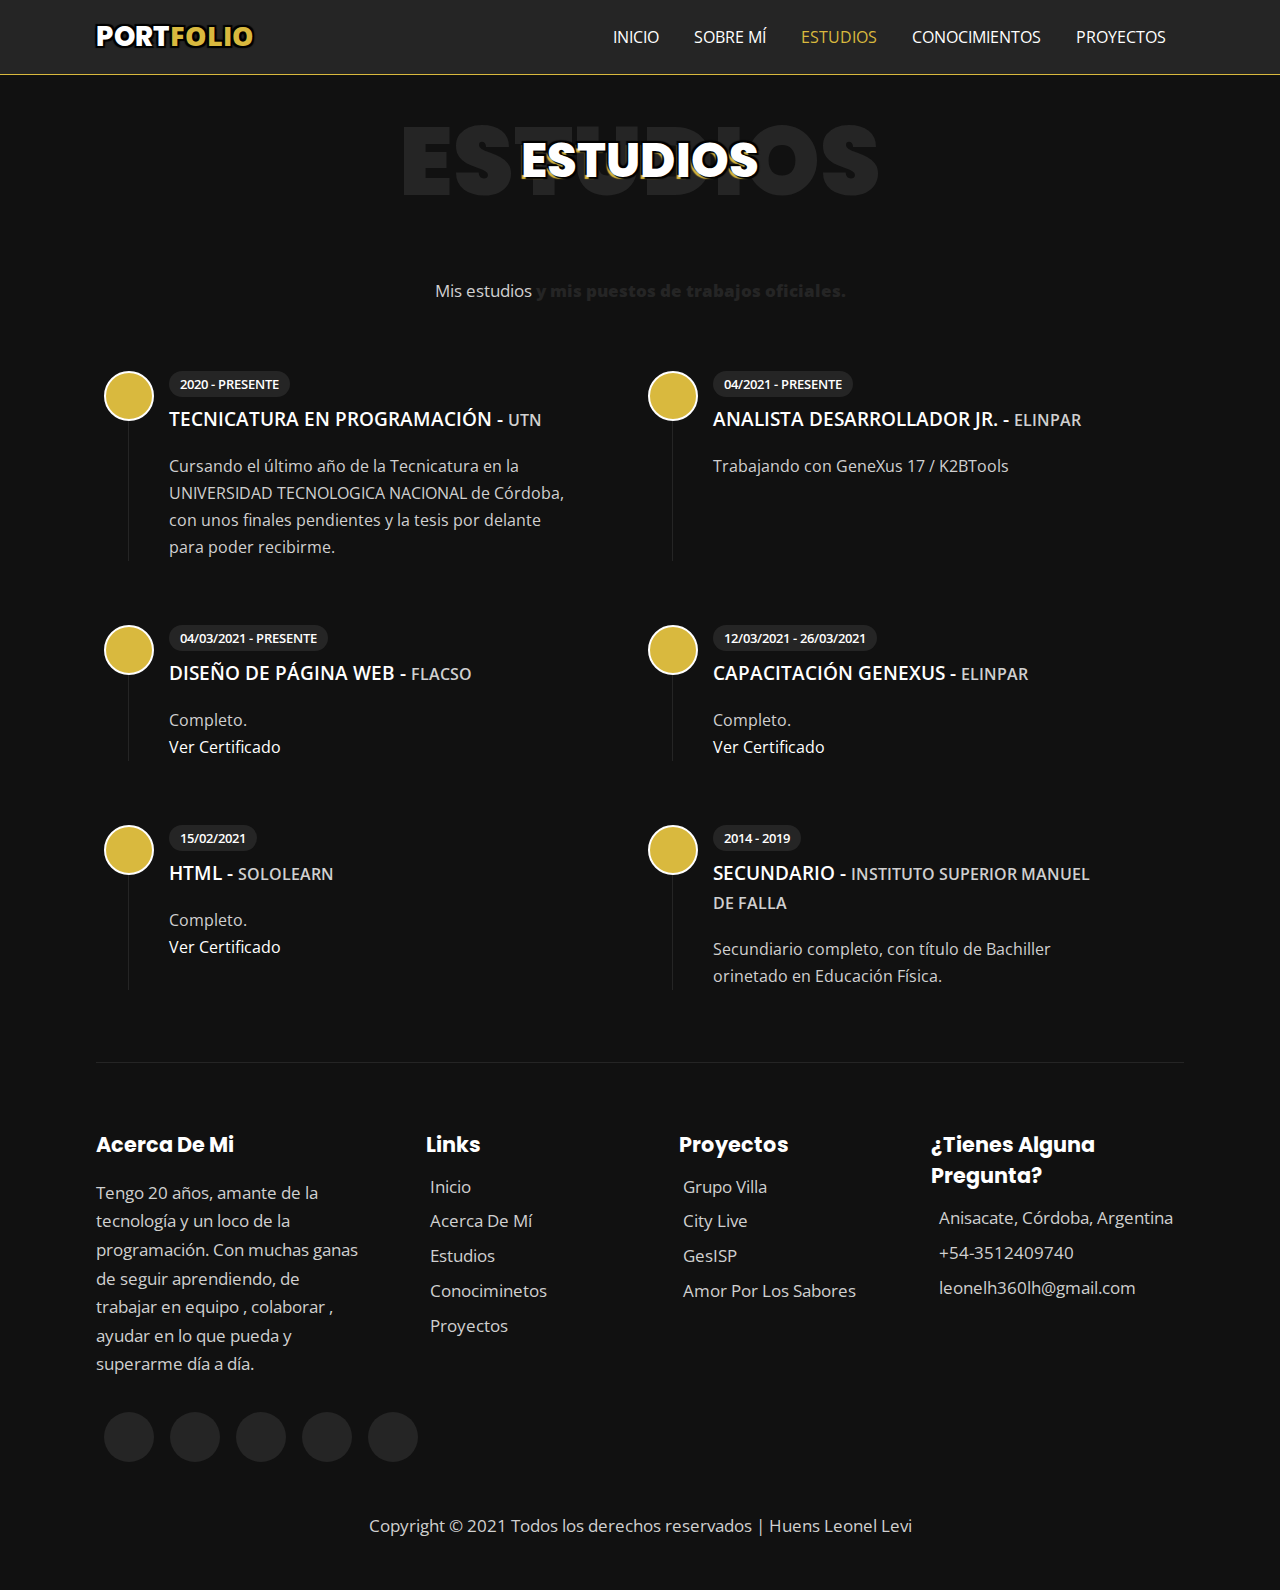
<file: resume.html>
<!DOCTYPE html>
<html>
  <head>
    <meta charset="utf-8">
    <meta http-equiv="X-UA-Compatible" content="IE=edge">
    <title>HUENS LEONEL LEVI</title>
    <meta name="description" content="">
    <meta name="viewport" content="width=device-width, initial-scale=1">
    <!-- utility   -->
    <link rel="stylesheet" href="css/utility.css">
    <!-- style   -->
    <link rel = "stylesheet" href = "css/style.css">
    <!-- fontawesome  -->
    <link rel="stylesheet" href="https://cdnjs.cloudflare.com/ajax/libs/font-awesome/5.15.1/css/all.min.css" integrity="sha512-+4zCK9k+qNFUR5X+cKL9EIR+ZOhtIloNl9GIKS57V1MyNsYpYcUrUeQc9vNfzsWfV28IaLL3i96P9sdNyeRssA==" crossorigin="anonymous" />
    <!--  fonts -->
    <link href="https://fonts.googleapis.com/css2?family=Open+Sans:wght@300;400;600;700;800&family=Poppins:wght@200;300;400;500;600;700;800;900&display=swap" rel="stylesheet">
    <!-- icon -->
    <link rel="icon" href="img/ico.ico">
    <style>
      #nav-resume{
        color: var(--green);
      }
    </style>
  </head>
  <body>
    
    <!-- navbar  -->
    <nav class = "navbar">
      <div class = "container">
        <div class = "brand-and-toggler">
          <a href = "index.html" class = "navbar-brand">Port<span>folio</span></a>
          <button type = "button" class = "navbar-toggler" id = "navbar-toggler">
            <span>
              <i class = "fas fa-bars"></i>
            </span>
          </button>
        </div>

        <div class = "navbar-collapse">
          <ul class = "navbar-nav">
            <li class = "nav-item nav-active">
              <a href = "index.html" class = "nav-link" id="nav-inicio">Inicio</a>
            </li>
            <li class = "nav-item">
              <a href = "about.html" class = "nav-link" id="nav-about">Sobre mí</a>
            </li>
            <li class = "nav-item">
              <a href = "resume.html" class = "nav-link" id="nav-resume">Estudios</a>
            </li>
            <li class = "nav-item">
              <a href = "skills.html" class = "nav-link" id="nav-skills">Conocimientos</a>
            </li>
            <li class = "nav-item">
              <a href = "projects.html" class = "nav-link" id="nav-projects">Proyectos</a>
            </li>
          </ul>
        </div>
      </div>
    </nav>
    <!-- end of navbar  -->

    <!-- resume  -->
    <section class = "resume container">
      <div class = "title">
        <h2>ESTUDIOS</h2>
        <div>
          <h2>ESTUDIOS</h2>
        </div>
      </div>

      <p class = "text" id="resume-subtitle">Mis estudios <span> y mis puestos de trabajos oficiales.</span></p>

      <div class = "row">
        <div class = "item">
          <div class = "icon">
            <i class = "fas fa-graduation-cap"></i>
          </div>
          <span>2020 - presente</span>
          <h2>Tecnicatura en programación - <span>UTN</span></h2>
          <p class = "text">Cursando el último año de la Tecnicatura en la UNIVERSIDAD TECNOLOGICA NACIONAL de Córdoba, con unos finales pendientes y la tesis por delante para poder recibirme.</p>
        </div>

        <div class = "item">
          <div class = "icon">
            <i class="fas fa-laptop-house"></i>
          </div>
          <span>04/2021 - presente</span>
          <h2>Analista Desarrollador JR. - <span>ELINPAR</span></h2>
          <p class = "text">Trabajando con GeneXus 17 / K2BTools</p>
        </div>

        <div class = "item">
          <div class = "icon">
            <i class="fas fa-book"></i>
          </div>
          <span>04/03/2021 - presente</span>
          <h2>Diseño de página web - <span>FLACSO</span></h2>
          <p class = "text">Completo. <br> <a href="##" target=""> Ver Certificado</a></p>
        </div>

        <div class = "item">
          <div class = "icon">
            <i class="fas fa-book"></i>
          </div>
          <span>12/03/2021 - 26/03/2021</span>
          <h2> Capacitación GeneXus - <span>Elinpar</span></h2>
          <p class = "text">Completo. <br> <a href="img/Certificado.pdf" target="_BLANK"> Ver Certificado</a></p>
        </div>

        
        <div class = "item">
          <div class = "icon">
            <i class="fas fa-book"></i>
          </div>
          <span>15/02/2021</span>
          <h2>HTML - <span>SOLOLEARN</span></h2>
          <p class = "text">Completo. <br> <a href="img/HTML SoloLeran.pdf" target="_BLANK">Ver Certificado</a></p>
        </div>

        <div class = "item">
          <div class = "icon">
            <i class = "fas fa-graduation-cap"></i>
          </div>
          <span>2014 - 2019</span>
          <h2>Secundario - <span>INSTITUTO SUPERIOR MANUEL DE FALLA</span></h2>
          <p class = "text">Secundiario completo, con título de Bachiller orinetado en Educación Física.</p>
        </div>

    </section>
    <!-- end of resume  -->
    
    

    <!-- footer -->
    <footer class = "footer container">
      <div class = "row">
        <div class = "col">
          <h3 class = "footer-title">Acerca de mi</h3>
          <p class = "text">Tengo 20 años, amante de la tecnología y  un loco de la programación. Con muchas ganas de seguir aprendiendo, de trabajar en equipo , colaborar , ayudar en lo que pueda y superarme día a día.</p>
          <div class = "social-links">
            <a href = "https://www.facebook.com/leoo.huens"  target="_BLANK"><i class = "fab fa-facebook"></i></a>
            <a href = "https://www.instagram.com/leo_huens/"  target="_BLANK"><i class = "fab fa-instagram"></i></a>
            <a href = "https://www.linkedin.com/in/leonel-huens-67548a1bb"  target="_BLANK"><i class = "fab fa-linkedin"></i></a>
            <a href = "https://api.whatsapp.com/send?phone=5493512409740" target="_BLANK"><i class = "fab fa-whatsapp"></i></a>
            <a href = "mailto:leonelh360lh@gmail.com"  target="_BLANK"><i class = "far fa-envelope"></i></a>
          </div>
        </div>

        <div class = "col">
          <h3 class = "footer-title">links</h3>
          <div class = "footer-links">
            <a href = "index.html" class = "text">
              <i class = "fas fa-long-arrow-alt-right"></i>
              Inicio
            </a>
            <a href = "about.html" class = "text">
              <i class = "fas fa-long-arrow-alt-right"></i>
              Acerca de mí
            </a>
            <a href = "resume.html" class = "text">
              <i class = "fas fa-long-arrow-alt-right"></i>
              Estudios
            </a>
            <a href = "skills.html" class = "text">
              <i class = "fas fa-long-arrow-alt-right"></i>
              Conociminetos
            </a>
            <a href = "projects.html" class = "text">
              <i class = "fas fa-long-arrow-alt-right"></i>
              Proyectos
            </a>
          </div>
        </div>

        <div class = "col">
          <h3 class = "footer-title">Proyectos</h3>
          <div class = "footer-links">
            <a href = "grupovilla.html" class = "text" target="_BLANK">
              <i class = "fas fa-long-arrow-alt-right"></i>
              Grupo Villa
            </a>
            <a href = "citylive.html" class = "text" target="_BLANK">
              <i class = "fas fa-long-arrow-alt-right"></i>
              City Live
            </a>
            <a href = "gesISP.html" class = "text" target="_BLANK">
              <i class = "fas fa-long-arrow-alt-right"></i>
              GesISP
            </a>
            <a href = "amorporlossabores.html" class = "text" target="_BLANK">
              <i class = "fas fa-long-arrow-alt-right"></i>
              Amor por los sabores
            </a>
          </div>
        </div>

        <div class = "col">
          <h3 class = "footer-title">¿Tienes alguna pregunta?</h3>
          <div>
            <span>
              <i class = "fas fa-map-marker-alt"></i>
            </span>
            <span class = "text">Anisacate, Córdoba, Argentina</span>
          </div>

          <div>
            <span>
              <i class = "fas fa-phone"></i>
            </span>
            <span class = "text">+54-3512409740</span>
          </div>

          <div>
            <span>
              <i class = "fas fa-envelope"></i>
            </span>
            <span class = "text">leonelh360lh@gmail.com</span>
          </div>
        </div>
      </div>

      <div class = "footer-text">
        <p class = "text">Copyright &copy; 2021 Todos los derechos reservados | Huens Leonel Levi </p>
      </div>
    </footer>
    <!-- end of footer -->


    <!-- custom js  -->
    <script src="js/script.js"></script>
  </body>
</html>
</file>
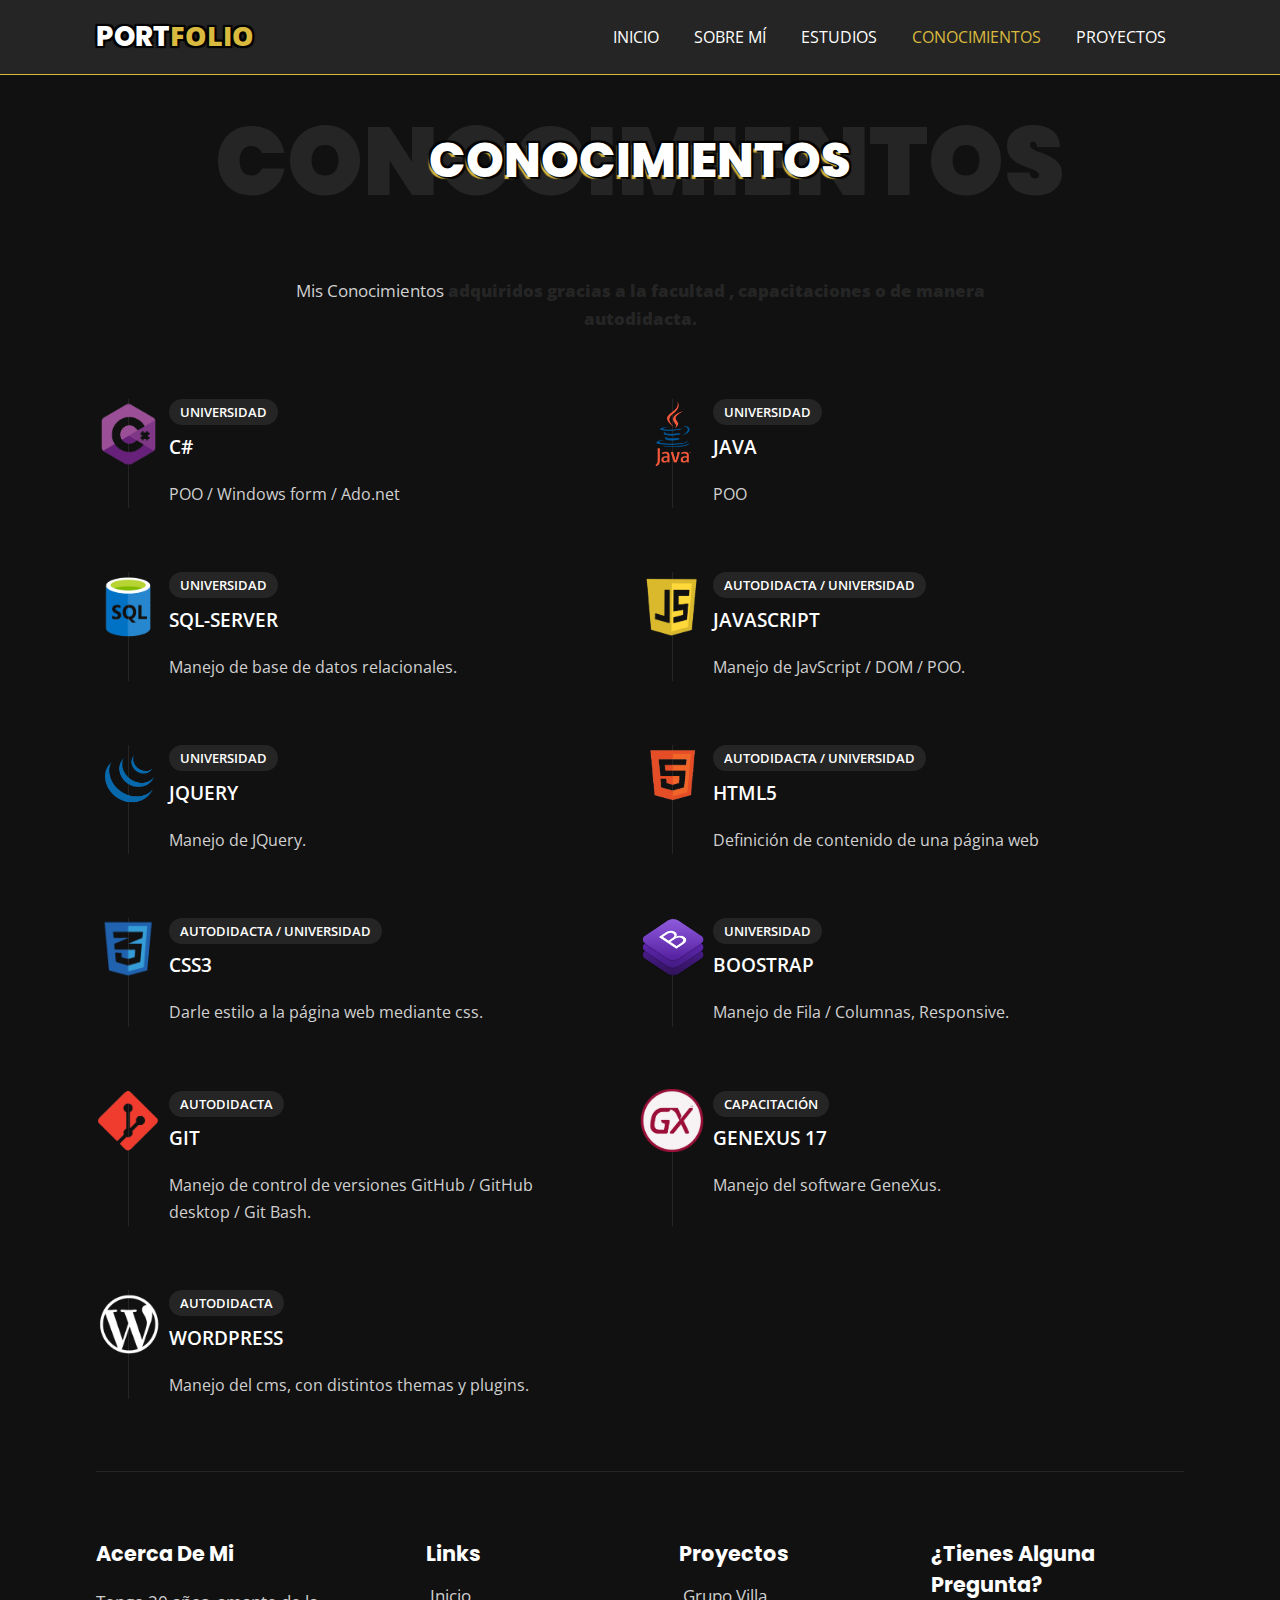
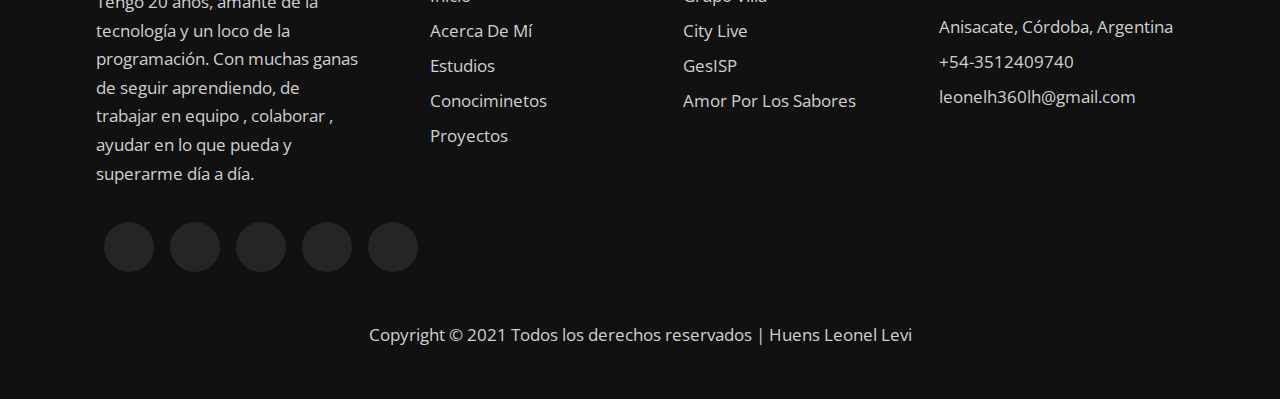
<file: skills.html>
<!DOCTYPE html>
<html>
  <head>
    <meta charset="utf-8">
    <meta http-equiv="X-UA-Compatible" content="IE=edge">
    <title>HUENS LEONEL LEVI</title>
    <meta name="description" content="">
    <meta name="viewport" content="width=device-width, initial-scale=1">
    <!-- utility   -->
    <link rel="stylesheet" href="css/utility.css">
    <!-- style   -->
    <link rel = "stylesheet" href = "css/style.css">
    <!-- fontawesome  -->
    <link rel="stylesheet" href="https://cdnjs.cloudflare.com/ajax/libs/font-awesome/5.15.1/css/all.min.css" integrity="sha512-+4zCK9k+qNFUR5X+cKL9EIR+ZOhtIloNl9GIKS57V1MyNsYpYcUrUeQc9vNfzsWfV28IaLL3i96P9sdNyeRssA==" crossorigin="anonymous" />
    <!--  fonts -->
    <link href="https://fonts.googleapis.com/css2?family=Open+Sans:wght@300;400;600;700;800&family=Poppins:wght@200;300;400;500;600;700;800;900&display=swap" rel="stylesheet">
    <!-- icon -->
    <link rel="icon" href="img/ico.ico">
    <style>
      #nav-skills{
        color: var(--green);
      }
    </style>
  </head>
  <body>
    
    <!-- navbar  -->
    <nav class = "navbar">
      <div class = "container">
        <div class = "brand-and-toggler">
          <a href = "index.html" class = "navbar-brand">Port<span>folio</span></a>
          <button type = "button" class = "navbar-toggler" id = "navbar-toggler">
            <span>
              <i class = "fas fa-bars"></i>
            </span>
          </button>
        </div>

        <div class = "navbar-collapse">
          <ul class = "navbar-nav">
            <li class = "nav-item nav-active">
              <a href = "index.html" class = "nav-link" id="nav-inicio">Inicio</a>
            </li>
            <li class = "nav-item">
              <a href = "about.html" class = "nav-link" id="nav-about">Sobre mí</a>
            </li>
            <li class = "nav-item">
              <a href = "resume.html" class = "nav-link" id="nav-resume">Estudios</a>
            </li>
            <li class = "nav-item">
              <a href = "skills.html" class = "nav-link" id="nav-skills">Conocimientos</a>
            </li>
            <li class = "nav-item">
              <a href = "projects.html" class = "nav-link" id="nav-projects">Proyectos</a>
            </li>
          </ul>
        </div>
      </div>
    </nav>
    <!-- end of navbar  -->

    <!-- resume  -->
    <section class = "resume container">
      <div class = "title">
        <h2>CONOCIMIENTOS</h2>
        <div>
          <h2>CONOCIMIENTOS</h2>
        </div>
      </div>

      <p class = "text" id="resume-subtitle">Mis Conocimientos<span> adquiridos gracias a la facultad , capacitaciones o de manera autodidacta. </span></p>

      <div class = "row">
        <div class = "item">
          <div  id="icon1">
            <i><img src="img/C.png" alt=""></i>
          </div>
          <span>universidad</span>
          <h2>C#</h2>
          <p class = "text">POO / Windows form /  Ado.net</p>
        </div>

        <div class = "row">
          <div class = "item">
            <div  id="icon1">
              <i><img src="img/Java.png" alt=""></i>
            </div>
            <span>universidad</span>
            <h2>Java</h2>
            <p class = "text">POO </p>
          </div>
        </div>

        <div class = "item">
          <div  id="icon2">
            <i><img src="img/sql.png" alt=""></i>
          </div>
          <span>universidad</span>
          <h2>SQL-Server</h2>
          <p class = "text">Manejo de base de datos relacionales.</p>
        </div>
        
        <div class = "item">
          <div  id="icon2">
            <i><img src="img/JavaScript.png" alt=""></i>
          </div>
          <span>autodidacta / universidad</span>
          <h2>JavaScript</h2>
          <p class = "text">Manejo de JavScript / DOM / POO.</p>
        </div>

        <div class = "item">
          <div  id="icon2">
            <i><img src="img/Jquery.png" alt=""></i>
          </div>
          <span>universidad</span>
          <h2>Jquery</h2>
          <p class = "text">Manejo de JQuery.</p>
        </div>
        
        <div class = "item">
          <div id="icon3">
            <i><img src="img/Html5.png" alt=""></i>
          </div>
          <span>autodidacta / universidad</span>
          <h2>HTML5 </h2>
          <p class = "text">Definición de contenido de una página web</p>
        </div>

        <div class = "item">
          <div id="icon4">
            <i><img src="img/Css3.png" alt=""></i>
          </div>
          <span>autodidacta / universidad</span>
          <h2>CSS3 </h2>
          <p class = "text">Darle estilo a la página web mediante css.</p>
        </div>

        <div class = "item">
          <div id="icon4">
            <i><img src="img/Boostrap.png" alt=""></i>
          </div>
          <span>universidad</span>
          <h2>Boostrap</h2>
          <p class = "text">Manejo de Fila / Columnas, Responsive.</p>
        </div>

        <div class = "item">
          <div id="icon4">
            <i><img src="img/GitHub.png" alt=""></i>
          </div>
          <span>autodidacta</span>
          <h2>Git</h2>
          <p class = "text">Manejo de control de versiones GitHub / GitHub desktop / Git Bash.</p>
        </div>

        <div class = "item">
          <div id="icon4">
            <i><img src="img/genexus.png" alt=""></i>
          </div>
          <span>capacitación</span>
          <h2>GeneXus 17</h2>
          <p class = "text">Manejo del software GeneXus.</p>
        </div>

        <div class = "item">
          <div id="icon5">
            <i><img src="img/wpcom-gray-white.png" alt=""></i>
          </div>
          <span>autodidacta</span>
          <h2>Wordpress </h2>
          <p class = "text">Manejo del cms, con distintos themas y plugins.</p>
        </div>

    </section>
    <!-- end of resume  -->
    
    

    <!-- footer -->
    <footer class = "footer container">
      <div class = "row">
        <div class = "col">
          <h3 class = "footer-title">Acerca de mi</h3>
          <p class = "text">Tengo 20 años, amante de la tecnología y  un loco de la programación. Con muchas ganas de seguir aprendiendo, de trabajar en equipo , colaborar , ayudar en lo que pueda y superarme día a día.</p>
          <div class = "social-links">
            <a href = "https://www.facebook.com/leoo.huens"  target="_BLANK"><i class = "fab fa-facebook"></i></a>
            <a href = "https://www.instagram.com/leo_huens/"  target="_BLANK"><i class = "fab fa-instagram"></i></a>
            <a href = "https://www.linkedin.com/in/leonel-huens-67548a1bb"  target="_BLANK"><i class = "fab fa-linkedin"></i></a>
            <a href = "https://api.whatsapp.com/send?phone=5493512409740" target="_BLANK"><i class = "fab fa-whatsapp"></i></a>
            <a href = "mailto:leonelh360lh@gmail.com"  target="_BLANK"><i class = "far fa-envelope"></i></a>
          </div>
        </div>

        <div class = "col">
          <h3 class = "footer-title">links</h3>
          <div class = "footer-links">
            <a href = "index.html" class = "text">
              <i class = "fas fa-long-arrow-alt-right"></i>
              Inicio
            </a>
            <a href = "about.html" class = "text">
              <i class = "fas fa-long-arrow-alt-right"></i>
              Acerca de mí
            </a>
            <a href = "resume.html" class = "text">
              <i class = "fas fa-long-arrow-alt-right"></i>
              Estudios
            </a>
            <a href = "skills.html" class = "text">
              <i class = "fas fa-long-arrow-alt-right"></i>
              Conociminetos
            </a>
            <a href = "projects.html" class = "text">
              <i class = "fas fa-long-arrow-alt-right"></i>
              Proyectos
            </a>
          </div>
        </div>

        <div class = "col">
          <h3 class = "footer-title">Proyectos</h3>
          <div class = "footer-links">
            <a href = "grupovilla.html" class = "text" target="_BLANK">
              <i class = "fas fa-long-arrow-alt-right"></i>
              Grupo Villa
            </a>
            <a href = "citylive.html" class = "text" target="_BLANK">
              <i class = "fas fa-long-arrow-alt-right"></i>
              City Live
            </a>
            <a href = "gesISP.html" class = "text" target="_BLANK">
              <i class = "fas fa-long-arrow-alt-right"></i>
              GesISP
            </a>
            <a href = "amorporlossabores.html" class = "text" target="_BLANK">
              <i class = "fas fa-long-arrow-alt-right"></i>
              Amor por los sabores
            </a>
          </div>
        </div>

        <div class = "col">
          <h3 class = "footer-title">¿Tienes alguna pregunta?</h3>
          <div>
            <span>
              <i class = "fas fa-map-marker-alt"></i>
            </span>
            <span class = "text">Anisacate, Córdoba, Argentina</span>
          </div>

          <div>
            <span>
              <i class = "fas fa-phone"></i>
            </span>
            <span class = "text">+54-3512409740</span>
          </div>

          <div>
            <span>
              <i class = "fas fa-envelope"></i>
            </span>
            <span class = "text">leonelh360lh@gmail.com</span>
          </div>
        </div>
      </div>

      <div class = "footer-text">
        <p class = "text">Copyright &copy; 2021 Todos los derechos reservados | Huens Leonel Levi </p>
      </div>
    </footer>
    <!-- end of footer -->


    <!-- custom js  -->
    <script src="js/script.js"></script>
  </body>
</html>
</file>
<file: css/utility.css>
/* setup and common stylings */
:root{
    --poppins: 'Poppins', sans-serif;
    --sans: 'Open Sans', sans-serif;
    --green: #D9B93E;
    --black: #111;
    --nero: #252525;
    --transition: all 0.4s ease;
}
*{
    box-sizing: border-box;
    padding: 0;
    margin: 0;
    font-family: var(--sans);
}
body{
    color: #fff;
    line-height: 1.5;
    background: var(--black);
    overflow-x: hidden;
}
a{
    color: #fff;
    text-decoration: none;
}
 img{
     width: 100%;
    display: block;
}   
ul li{
    list-style-type: none;
}
h1, h2, h3, h4, h5, h6, p{
    padding: 0.6rem 0;
}

/* button */
.btn{
    border: none;
    margin: 1rem 0;
    border-radius: 35px;
    background: var(--green);
    font-size: 0.9rem;
    text-transform: uppercase;
    padding: 1rem 1.5rem;
    font-weight: 700;
    letter-spacing: 2px;
    display: inline-block;
    cursor: pointer;
    transition: var(--transition);
}
.btn:hover{
    transform: translateY(-10px);
}

.text{
    font-size: 1.05rem;
    color: #d0d0d0;
    line-height: 1.7;
}

/* title */
.title{
    position: relative;
}
.title > h2{
    font-size: 3rem;
    font-family: var(--poppins);
    text-align: center;
    text-transform: capitalize;
    font-weight: 900;
    color: var(--nero);
}
.title div{
    position: absolute;
    top: 50%;
    left: 50%;
    text-align: center;
    width: 100%;
    transform: translate(-50%, -50%);
}
.title div h2{
    text-transform: capitalize;
    font-size: 2rem;
    font-family: var(--poppins);
    font-weight: 800;
    text-shadow: -2px -2px 1px #000, 2px 2px 1px #000, -2px 2px 1px var(--green), 2px -2px 1px #000;
}
.container{
    width: 90vw;
    margin: 0 auto;
}

@media screen and (min-width: 500px){
    .title > h2{
        font-size: 6rem;
    }
    .title div h2{
        font-size: 3rem;
    }
}

@media screen and (min-width: 992px){
    .container{
        width: 88vw;
    }
}
@media screen and (min-width: 1200px){
    .container{
        width: 85vw;
    }
}

.resize-animation-stopper *{
    animation: none !important;
    transition: none !important;
}
</file>
<file: css/style.css>
/* #### navbar #### */
.navbar{
    position: fixed;
    z-index: 999;
    top: 0;
    left: 0;
    background: var(--nero);
    width: 100%;
    border-bottom: 1px solid var(--green)  ;
}
.brand-and-toggler{
    display: flex;
    justify-content: space-between;
    padding: 1rem 0;
}
.navbar-brand{
    text-transform: uppercase;
    font-family: var(--poppins);
    font-size: 1.7rem;
    font-weight: 800;
    text-shadow: -2px -2px 1px #000, 2px 2px 1px #000, -2px 2px 1px #000, 2px -2px 1px #000;
}

.navbar-brand span{
    color: var(--green);
}

.navbar-toggler{
    border: none;
    font-size: 1.7rem;
    background: none;
    color: #fff;
    cursor: pointer;
    outline: none;
    transition: var(--transition);
}
.navbar-toggler:hover{
    opacity: 0.8;
    color: var(--green);
}
.navbar-collapse{
    height: 0;
    overflow: hidden;
    transition: var(--transition);
}
.nav-item{
    text-align: center;
    padding: 0.6rem;
    position: relative;
}
.nav-item::after{
    content: "";
    position: absolute;
    bottom: 4px;
    left: 50%;
    transform: translateX(-50%);
    border-radius: 5px;
    width: 0;
    height: 2px;
    background: var(--green);
    transition: var(--transition);
}
.nav-item:hover::after{
    width: 100px;
}
.nav-link{
    text-transform: uppercase;
    font-size: 1.2rem;
    transition: var(--transition);
}
.nav-link:hover{
    color: var(--green);
}

/* .nav-active .nav-link{
    /* color: var(--green); */


/*** show nav class ***/
.showNav{
    height: 385px;
}

/* #### HOME  #### */
.home{
    padding: 5rem 0 2.5rem 0;
}
.home .row > div{
    height: 60vh;
    display: flex;
    flex-direction: column;
    justify-content: center;
    align-items: center;
    border: 2px solid var(--nero);
    border-radius: 10px;
    margin: 2rem 0;
}
.home .row-left{
    text-align: center;
}
.home .row-left h3{
    color: var(--green);
    font-weight: 400;
    text-transform: uppercase;
}
.home .row-left h1{
    font-size: 2rem;
    font-family: var(--poppins);
    text-transform: capitalize;
    line-height: 1.2;
    font-weight: 900;
    text-shadow: -2px -2px 1px #000, 2px 2px 1px #000, -2px 2px 1px #fff000, 2px -2px 1px #000;
}
.home .row-left h1 span{
    color: var(--green);
    text-shadow: -2px -2px 1px #000, 2px 2px 1px #000, -2px 2px 1px #fff000, 2px -2px 1px #000;
}
.home .row-left h2{
    text-transform: uppercase;
    font-family: var(--poppins);
    font-size: 1rem;
}
.home-pg-btn{
    display: flex;
    margin: 1rem 0;
}
.home-pg-btn button{
    padding: 0.8rem;
    margin-right: 0.6rem;
    border: 1px solid #f7f7f7;
}
.home-pg-btn button:first-child{
    border-color: var(--green);
}
.home-pg-btn button:last-child{
    background: transparent;
    color: #fff;
}

.home-pg-btn button:first-child:hover{
    background: transparent;
    color: #fff;
    opacity: 1  ;
}
.home-pg-btn button:last-child:hover{
    border: 1px solid var(--green);
    color: var(--green);
    opacity: 1;
}

.home .img-container{
    position: relative;
    width: 240px;
    height: 240px;
    border-radius: 50%;
    overflow: hidden;
}

.home .img-border{
    background: var(--nero);
    width: 245px;
    height: 245px;
    border-radius: 50%;
    display: flex;
    justify-content: center;
    align-items: center;
}

/* #### ABOUT  #### */
.about{
    padding: 5rem 0 2.5rem 0;
}
.about .row-right{
    padding: 3rem 0;
}
.about .row-right p{
    margin: 1rem 0;
}
.about-content{
    margin: 1.5rem 0;
}
.about-content li{
    display: flex;
    margin: 0.6rem 0;
}
.about-content li span{
    flex: 1;
}
.about-content li span:first-child{
    color: #fff;
    font-weight: 600;
    
}

.about .row-right p{
    text-indent: 25px;
    text-align: justify;
}

.about .row-right h3{
    color: var(--green);
    font-size: 1.5rem;
    
}
.about .row-right h3 span{
    color: #fff;
    font-weight: 400;
}

.about .btn:hover{
    background: transparent;
    border: 1px solid var(--green);
}

.about .row-left img{
    background:black ;
}



/* #### RESUME  / SKILLS #### */
.resume{
    padding: 5rem 0 2.5rem 0;
}
.resume > .text{
    width: 70%;
    margin: 1.5rem auto;
    text-align: center;
}
.resume .item{
    padding: 0 2.5rem;
    margin: 2rem;
    border-left: 1px solid var(--nero);
    position: relative;
}
.resume .item > span{
    background: var(--nero);
    border-radius: 15px;
    padding: 0.25rem 0.7rem;
    text-transform: uppercase;
    font-size: 0.8rem;
    font-weight: 600;
}
.resume .item h2{
    text-transform: uppercase;
    font-weight: 600;
    font-size: 1.2rem;
}
.resume .item h2 span{
    font-size: 1rem;
    color: #d0d0d0;
}
.resume .item .text{
    font-size: 1rem;
    padding-bottom: 0;
}
.resume .icon{
    position: absolute;
    top: 0;
    width: 50px;
    height: 50px;
    background: var(--green);
    border-radius: 50%;
    display: flex;
    justify-content: center;
    align-items: center;
    left: -25px;
    border: 2px solid white;
}

#resume-subtitle{
    text-align: center;

}

#resume-subtitle span{
    color:#252525;
    font-weight: 800;
}


/* #### SKILLS  #### */

#resume-subtitle-skills{
    text-align: center;
}

#icon1{
    position: absolute;
    top: 0;
    width: 70px;
    height: 70px;
    display: flex;
    justify-content: center;
    align-items: center;
    left: -35px;
}

#icon2{
    position: absolute;
    top: 0;
    width: 70px;
    height: 70px;
    display: flex;
    justify-content: center;
    align-items: center;
    left: -35px;
}

#icon3{
    position: absolute;
    top: 0;
    width: 60px;
    height: 60px;
    display: flex;
    justify-content: center;
    align-items: center;
    left: -30px;
}

#icon4{
    position: absolute;
    top: 0;
    width: 70px;
    height: 60px;
    display: flex;
    justify-content: center;
    align-items: center;
    left: -35px;
}

#icon5{
    position: absolute;
    top: 0;
    width: 70px;
    height: 70px;
    display: flex;
    justify-content: center;
    align-items: center;
    left: -35px;
}



/* #### PROJECTS  #### */
.projects{
    padding: 5rem 0 2.5rem 0;
}
.projects > .text{
    width: 70%;
    margin: 1.5rem auto;
    text-align: center;
}
.projects .item{
    margin: 2rem 0;
    height: 320px;
    width: 100%;
    position: relative;
}
.projects .row .item:nth-child(1){
    background: url(../img/logo_login.png) center/cover no-repeat;
    background-size: 40%;
    border: 1px solid var(--green);
}
.projects .row .item:nth-child(2){
    background: url(../img/LogoLogin.png) center/cover no-repeat;
    background-size: 20%;
    border: 1px solid var(--green);
}
.projects .row .item:nth-child(3){
    background: url(../img/grupovilla.png) center/cover no-repeat;
    background-size: 20%;
    border: 1px solid var(--green);
}
.projects .row .item:nth-child(4){
    background: url(../img/PNG.png) center/cover no-repeat;
    background-size: 40%;
    border: 1px solid var(--green);
}
.projects .row .item:nth-child(5){
    background: url(../img/citylive.png) center/cover no-repeat;
    background-size: 30%;
    border: 1px solid var(--green);
}
.projects .row .item:nth-child(6){
    background: url(../img/GesISP.png) center/cover no-repeat;
    background-size: 30%;
    border: 1px solid var(--green);
}

.projects .item .item-overlay{
    position: absolute;
    top: 0;
    left: 0;
    width: 100%;
    height: 100%;
    background: var(--green);
    text-align: center;
    display: flex;
    flex-direction: column;
    justify-content: center;
    padding: 1.5rem;
    opacity: 0;
    transition: var(--transition);
}
.projects .item .item-overlay a{
    text-transform: capitalize;
    font-size: 1.50rem;
    font-weight: 600;
    font-family: var(--poppins);
    transition: all 0.5s ease;  
    text-shadow: -1px -1px 1px #000, 1px 1px 1px #000, -1px 1px 1px #000, 1px -1px 1px #000;

}
.projects .item .item-overlay a:hover{

    transform: scale(1.25)  translateY(-5px);
}
.projects .item .item-overlay h3{
    text-transform: uppercase;
    font-size: 1rem;
    letter-spacing: 3px;
}
.projects .item:hover .item-overlay{
    opacity: 0.9;
}


/* #### footer #### */
.footer{
    padding: 2.5rem 0;
    border-top: 1.5px solid #252525;
}
.footer-title{
    text-transform: capitalize;
    font-size: 1.3rem;
    font-family: var(--poppins);
    font-weight: 700;
}
.footer .col{
    text-align: center;
    padding: 1rem 0;
}
.footer .col:first-child .text{
    width: 80%;
    margin: 0 auto;
}
.social-links{
    display: flex;
    justify-content: center;
}
.social-links a{
    background: var(--nero);
    width: 50px;
    height: 50px;
    font-size: 1.5rem;
    display: flex;
    justify-content: center;
    align-items: center;
    border-radius: 50%;
    margin: 1.5rem 0.5rem;
    transition: var(--transition);
}
.social-links a:hover{
    background: var(--green);
}
.footer-links a{
    display: block;
    text-transform: capitalize;
    padding: 0.2rem 0;
    transition: var(--transition);
}
.footer-links a .fas{
    display: none;
}
.footer-links a:hover{
    color: #fff;
}
.footer .col:last-child div{
    padding: 0.2rem 0;
}
.footer .col:last-child .fas{
    padding-right: 0.5rem;
}
.footer-text .text{
    text-align: center;
}







@media screen and (min-width: 500px){
    /* home  */
    .home .row-left h1{
        font-size: 4rem;
    }
    .home .row-left h2{
        font-size: 1.4rem;
    }
    .home-pg-btn button{
        padding: 1rem 1.5rem;
    }
    .home .img-container{
        width: 320px;
        height: 320px;
    }
    .home .img-border{
        width: 325px;
        height: 325px;
    }

    
    
}

@media screen and (min-width: 768px){
    /* footer */
    .footer .row{
        display: grid;
        grid-template-columns: repeat(2, 1fr);
    }
    /* about  */
    .about .row-left{
        width: 400px;
        height: 400px;
        margin: 1rem auto;
        overflow: hidden;
        border-radius: 50%;
        position: relative;
    }
    /* resume  */
    .resume .row{
        display: grid;
        grid-template-columns: repeat(2, 1fr);
    }
    /* services  */
    .services .row{
        display: flex;
        flex-wrap: wrap;
    }
    .services .item{
        flex: 0 0 calc(50% - 2rem);
        margin: 1rem;
    }
    /* skills */
   

    /* projects  */
    .projects .row{
        display: grid;
        grid-template-columns: repeat(3, 1fr);
        grid-gap: 2rem;
    }
    .projects .row .item{
        margin: 0;
    }
    .projects .row .item:nth-child(2){
        grid-column: 2/4;
    }
    .projects .row .item:nth-child(3){
        grid-column: 1/3;
    }
    .projects .row .item:nth-child(6){
        grid-column: 2/4;
    }

}

@media screen and (min-width: 992px){
    /* navbar section */
    .navbar-toggler{
        display: none;
    }
    .navbar .container{
        display: flex;
        flex-wrap: wrap;
        justify-content: space-between;
        align-items: center;
    }
    .navbar-nav{
        display: flex;
        justify-content: flex-end;
    }
    .navbar-collapse{
        height: 100%;
        flex: 1 0 auto;
    }
    .brand-and-toggler{
        flex: 0 0 100px;
    }
    .nav-item{
        margin: 0 0.5rem;
    }
    .nav-link{
        font-size: 1rem;
    }

    /* home  */
    .home .row{
        display: grid;
        grid-template-columns: repeat(2, 1fr);
        grid-gap: 2rem;
    }
    .home .row > div{
        height: calc(100vh - 73px);
        border: none;
        margin: 0;
        align-items: flex-start;
    }
    .home .row-left{
        text-align: left;
    }
    .home .img-container{
        width: 100%;
        height: 100%;
        border-radius: unset;
    }
    .home .img-border{
        height: 90%;
        width: 100%;
        transition: var(--transition);
        border-radius: unset;
        background: transparent;
    }
    .home .img-border:hover{
        transform: translateY(-14px);
    }

    /* about  */
    .about .row{
        display: grid;
        grid-template-columns: repeat(2, 1fr);
        align-items: center;
        grid-gap: 2rem;
    }
    /* services  */
    .services .item{
        flex: 0 0 calc(33.33% - 2rem);
    }
}

@media screen and (min-width: 1200px){
    /* footer */
    .footer .row{
        grid-template-columns: repeat(4, 1fr);
    }
    .footer .row .col{
        text-align: left;
    }
    .footer .col:first-child .text{
        margin: 0;
    }
    .social-links{
        justify-content: flex-start;
    }
    .footer-links a .fas{
        display: inline-block;
    }

}
</file>
